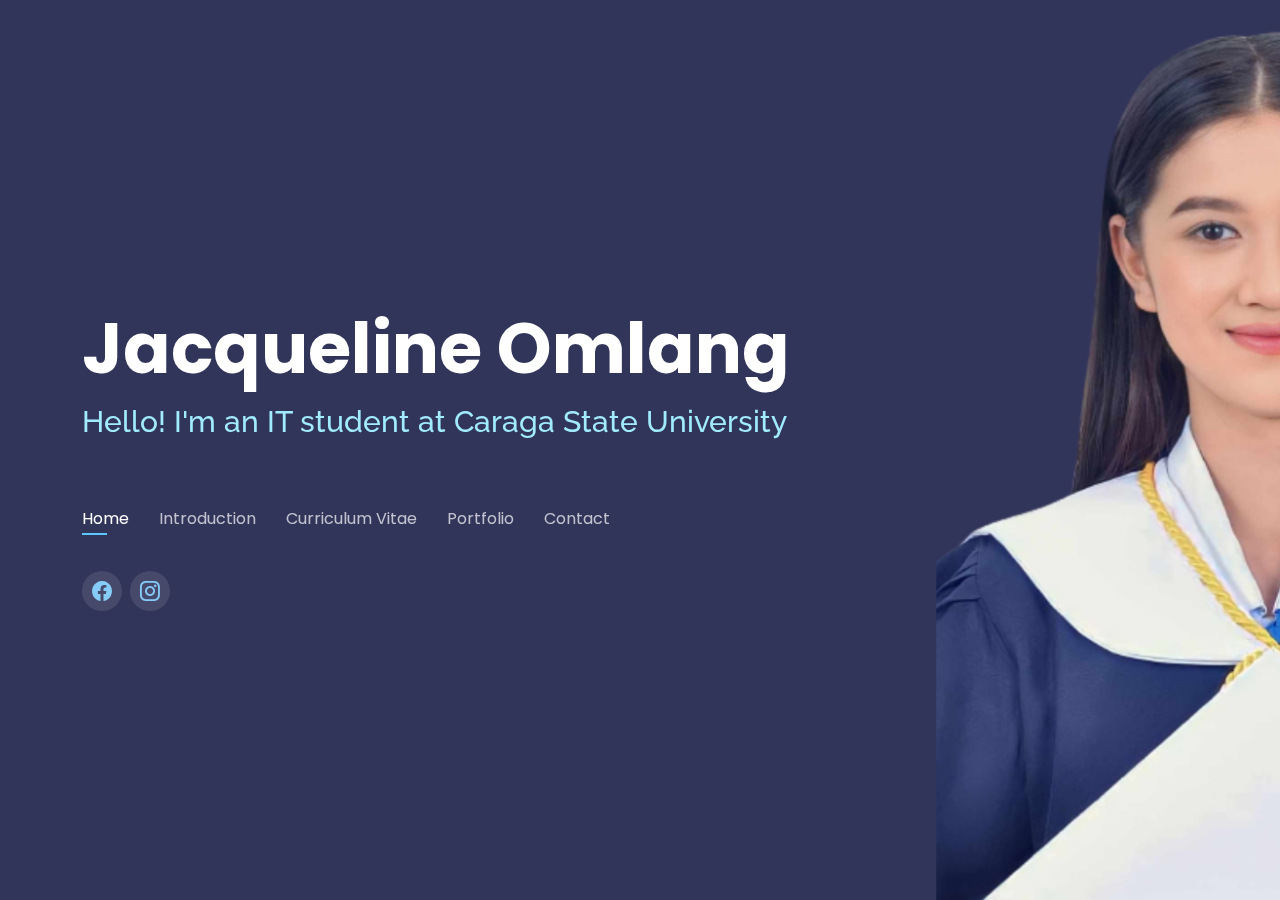
<file: index.html>
<!DOCTYPE html>
<html lang="en">

<head>
  <meta charset="utf-8">
  <meta content="width=device-width, initial-scale=1.0" name="viewport">

  <title>Personal Bootstrap Template</title>
  <meta content="" name="description">
  <meta content="" name="keywords">

  <!-- Favicons -->
  <link href="assets/img/favicon.png" rel="icon">
  <link href="assets/img/apple-touch-icon.png" rel="apple-touch-icon">

  <!-- Google Fonts -->
  <link href="https://fonts.googleapis.com/css?family=Open+Sans:300,300i,400,400i,600,600i,700,700i|Raleway:300,300i,400,400i,500,500i,600,600i,700,700i|Poppins:300,300i,400,400i,500,500i,600,600i,700,700i" rel="stylesheet">

  <!-- Vendor CSS Files -->
  <link href="assets/vendor/bootstrap/css/bootstrap.min.css" rel="stylesheet">
  <link href="assets/vendor/bootstrap-icons/bootstrap-icons.css" rel="stylesheet">
  <link href="assets/vendor/boxicons/css/boxicons.min.css" rel="stylesheet">
  <link href="assets/vendor/glightbox/css/glightbox.min.css" rel="stylesheet">
  <link href="assets/vendor/remixicon/remixicon.css" rel="stylesheet">
  <link href="assets/vendor/swiper/swiper-bundle.min.css" rel="stylesheet">

  <!-- Template Main CSS File -->
  <link href="assets/css/style.css" rel="stylesheet">

  <!-- =======================================================
  * Template Name: Personal
  * Updated: Sep 18 2023 with Bootstrap v5.3.2
  * Template URL: https://bootstrapmade.com/personal-free-resume-bootstrap-template/
  * Author: BootstrapMade.com
  * License: https://bootstrapmade.com/license/
  ======================================================== -->
</head>

<body>

  <!-- ======= Header ======= -->
  <header id="header">
    <div class="container">

      <h1><a href="index.html">Jacqueline Omlang</a></h1>
      <!-- Uncomment below if you prefer to use an image logo -->
      <!-- <a href="index.html" class="mr-auto"><img src="assets/img/logo.png" alt="" class="img-fluid"></a> -->
      <h2>Hello! I'm an IT student at Caraga State University</h2>
      <br>
      <nav id="navbar" class="navbar">
        <ul>
          <li><a class="nav-link active" href="#header">Home</a></li>
          <li><a class="nav-link" href="#about">Introduction</a></li>
          <li><a class="nav-link" href="#resume">Curriculum Vitae</a></li>
          <!-- <li><a class="nav-link" href="#services">Services</a></li> -->
          <li><a class="nav-link" href="#portfolio">Portfolio</a></li>
          <li><a class="nav-link" href="#contact">Contact</a></li>
        </ul>
        <i class="bi bi-list mobile-nav-toggle"></i>
      </nav><!-- .navbar -->

      <div class="social-links">
        <!-- <a href="#" class="twitter"><i class="bi bi-twitter"></i></a> -->
        <a href="https://www.facebook.com/jacqueline.omlang" class="facebook" target="_blank"><i class="bi bi-facebook"></i></a>
        <a href="https://www.instagram.com/_yyaangg/?fbclid=IwAR0aJs1Q5k5DwTM6-EhohHAZ52nNqkPApKqCXXHyZuUCpWhMa2tzLpBWnbk" class="instagram" target="_blank"><i class="bi bi-instagram"></i></a>
        <!-- <a href="#" class="linkedin"><i class="bi bi-linkedin"></i></a> -->
      </div>

    </div>
  </header><!-- End Header -->

  <!-- ======= About Section ======= -->
  <section id="about" class="about">

    <!-- ======= About Me ======= -->
    <div class="about-me container">

      <div class="section-title">
        <h2>Introduction</h2>
        <p>Learn more about me</p>
      </div>

      <div class="row">
        <div class="col-lg-4" data-aos="fade-right">
          <img src="assets/img/portfolio/400(1).png" class="img-fluid" alt="">
        </div>
        <div class="col-lg-8 pt-4 pt-lg-0 content" data-aos="fade-left">
          <br>
          <h2>IT STUDENT</h2>
          <br>          
          <p class="fst-italic">
            Hello! I'm a dedicated third-year IT student at CSU with a passion for technology and innovation. I am committed to expanding my knowledge and skills in the ever-evolving field of Information Technology to contribute meaningfully to the digital landscape.
          </p>
          <br>
          <div class="row">
            <div class="col-lg-6">
              <ul>
                <li><i class="bi bi-chevron-right"></i> <strong>Hometown:</strong> <span>Bislig City, Surigao Del Sur</span></li>
                <li><i class="bi bi-chevron-right"></i> <strong>Birthday:</strong> <span>October 22, 2002</span></li>
                <li><i class="bi bi-chevron-right"></i> <strong>Phone:</strong> <span>+63 910 318 8291</span></li>
                <li><i class="bi bi-chevron-right"></i> <strong>Current address:</strong> <span>Ampayon, Butuan City</span></li>
              </ul>
            </div>
            <div class="col-lg-6">
              <ul>
                <li><i class="bi bi-chevron-right"></i> <strong>Age:</strong> <span>20</span></li>
                <li><i class="bi bi-chevron-right"></i> <strong>Degree:</strong> <span>BS Information Technology</span></li>
                <li><i class="bi bi-chevron-right"></i> <strong>Email:</strong> <span>jacqueline.omlang@carsu.edu.ph</span></li>
                <li><i class="bi bi-chevron-right"></i> <strong>Repository:</strong> <span>http://github.com/yangomlang</span></li>
              </ul>
            </div>
          </div>
          <p>
            <!-- Officiis eligendi itaque labore et dolorum mollitia officiis optio vero. Quisquam sunt adipisci omnis et ut. Nulla accusantium dolor incidunt officia tempore. Et eius omnis.
            Cupiditate ut dicta maxime officiis quidem quia. Sed et consectetur qui quia repellendus itaque neque. Aliquid amet quidem ut quaerat cupiditate. Ab et eum qui repellendus omnis culpa magni laudantium dolores. -->
          </p>
        </div>
      </div>

    </div><!-- End About Me -->

    <!-- ======= Counts ======= -->
    <div class="counts container">

      <div class="row">

       <!--  <div class="col-lg-3 col-md-6">
          <div class="count-box">
            <i class="bi bi-emoji-smile"></i>
            <span data-purecounter-start="0" data-purecounter-end="232" data-purecounter-duration="1" class="purecounter"></span>
            <p>Happy Clients</p>
          </div>
        </div> -->

       <!--  <div class="col-lg-3 col-md-6 mt-5 mt-md-0">
          <div class="count-box">
            <i class="bi bi-journal-richtext"></i>
            <span data-purecounter-start="0" data-purecounter-end="521" data-purecounter-duration="1" class="purecounter"></span>
            <p>Projects</p>
          </div>
        </div> -->

      <!--   <div class="col-lg-3 col-md-6 mt-5 mt-lg-0">
          <div class="count-box">
            <i class="bi bi-headset"></i>
            <span data-purecounter-start="0" data-purecounter-end="1463" data-purecounter-duration="1" class="purecounter"></span>
            <p>Hours Of Support</p>
          </div>
        </div>
 -->
      <!--   <div class="col-lg-3 col-md-6 mt-5 mt-lg-0">
          <div class="count-box">
            <i class="bi bi-award"></i>
            <span data-purecounter-start="0" data-purecounter-end="24" data-purecounter-duration="1" class="purecounter"></span>
            <p>Awards</p>
          </div>
        </div> -->

      </div>

    </div><!-- End Counts -->

    <!-- ======= Skills  ======= -->
    <div class="skills container">

      <div class="section-title">
        <h2>Skills</h2>
      </div>

      <div class="row skills-content">

        <div class="col-lg-6">

          <div class="progress">
            <span class="skill">HTML <i class="val">95%</i></span>
            <div class="progress-bar-wrap">
              <div class="progress-bar" role="progressbar" aria-valuenow="95" aria-valuemin="0" aria-valuemax="100"></div>
            </div>
          </div>

          <div class="progress">
            <span class="skill">CSS <i class="val">90%</i></span>
            <div class="progress-bar-wrap">
              <div class="progress-bar" role="progressbar" aria-valuenow="90" aria-valuemin="0" aria-valuemax="100"></div>
            </div>
          </div>

          <div class="progress">
            <span class="skill">Java <i class="val">85%</i></span>
            <div class="progress-bar-wrap">
              <div class="progress-bar" role="progressbar" aria-valuenow="85" aria-valuemin="0" aria-valuemax="100"></div>
            </div>
          </div>

        </div>

        <div class="col-lg-6">

        <!--   <div class="progress">
            <span class="skill">PHP <i class="val">80%</i></span>
            <div class="progress-bar-wrap">
              <div class="progress-bar" role="progressbar" aria-valuenow="80" aria-valuemin="0" aria-valuemax="100"></div>
            </div>
          </div> -->

         

          <!-- <div class="progress">
            <span class="skill">Photoshop <i class="val">55%</i></span>
            <div class="progress-bar-wrap">
              <div class="progress-bar" role="progressbar" aria-valuenow="55" aria-valuemin="0" aria-valuemax="100"></div>
            </div>
          </div> -->

        </div>

      </div>

    </div><!-- End Skills -->

    <!-- ======= Interests ======= -->
    <div class="interests container">

      <div class="section-title">
        <h2>Interests</h2>
      </div>

      <div class="row">
        <div class="col-lg-3 col-md-4">
          <div class="icon-box">
            <i class="ri-html-line" style="color: #ffbb2c;"></i>
            <h3>HTML</h3>
          </div>
        </div>
        <div class="col-lg-3 col-md-4 mt-4 mt-md-0">
          <div class="icon-box">
            <i class="ri-css-line" style="color: #5578ff;"></i>
            <h3>CSS</h3>
          </div>
        </div>
        <div class="col-lg-3 col-md-4 mt-4 mt-md-0">
          <div class="icon-box">
            <i class="ri-java" style="color: #e80368;"></i>
            <h3>JAVA</h3>
          </div>
        </div>
        <div class="col-lg-3 col-md-4 mt-4 mt-lg-0">
          <div class="icon-box">
            <i class="ri-laravel-line" style="color: #e361ff;"></i>
            <h3>LARAVEL</h3>
          </div> 
        </div> 
        <div class="col-lg-3 col-md-4 mt-4">
          <div class="icon-box">
            <i class="ri-python-line" style="color: #47aeff;"></i>
            <h3>PYTHON</h3>
          </div>
        </div>
       <!--  <div class="col-lg-3 col-md-4 mt-4">
          <div class="icon-box">
            <i class="ri-gradienter-line" style="color: #ffa76e;"></i>
            <h3>Eiusmod Tempor</h3>
          </div> -->
        </div>
       <!--  <div class="col-lg-3 col-md-4 mt-4">
          <div class="icon-box">
            <i class="ri-file-list-3-line" style="color: #11dbcf;"></i>
            <h3>Midela Teren</h3>
          </div>
        </div> -->
       <!--  <div class="col-lg-3 col-md-4 mt-4">
          <div class="icon-box">
            <i class="ri-price-tag-2-line" style="color: #4233ff;"></i>
            <h3>Pira Neve</h3>
          </div>
        </div> -->
       <!--  <div class="col-lg-3 col-md-4 mt-4">
          <div class="icon-box">
            <i class="ri-anchor-line" style="color: #b2904f;"></i>
            <h3>Dirada Pack</h3>
          </div>
        </div>
        <div class="col-lg-3 col-md-4 mt-4">
          <div class="icon-box">
            <i class="ri-disc-line" style="color: #b20969;"></i>
            <h3>Moton Ideal</h3>
          </div>
        </div>
        <div class="col-lg-3 col-md-4 mt-4">
          <div class="icon-box">
            <i class="ri-base-station-line" style="color: #ff5828;"></i>
            <h3>Verdo Park</h3>
          </div>
        </div>
        <div class="col-lg-3 col-md-4 mt-4">
          <div class="icon-box">
            <i class="ri-fingerprint-line" style="color: #29cc61;"></i>
            <h3>Flavor Nivelanda</h3>
          </div> -->
        </div>
      </div>

    </div><!-- End Interests -->

    <!-- ======= Testimonials ======= -->
    <div class="testimonials container">

    <!--   <div class="section-title">
        <h2>Testimonials</h2>
      </div> -->

      <!-- <div class="testimonials-slider swiper" data-aos="fade-up" data-aos-delay="100">
        <div class="swiper-wrapper">

          <div class="swiper-slide">
            <div class="testimonial-item">
              <p>
                <i class="bx bxs-quote-alt-left quote-icon-left"></i>
                Proin iaculis purus consequat sem cure digni ssim donec porttitora entum suscipit rhoncus. Accusantium quam, ultricies eget id, aliquam eget nibh et. Maecen aliquam, risus at semper.
                <i class="bx bxs-quote-alt-right quote-icon-right"></i>
              </p>
              <img src="assets/img/testimonials/testimonials-1.jpg" class="testimonial-img" alt="">
              <h3>Saul Goodman</h3>
              <h4>Ceo &amp; Founder</h4>
            </div> -->
          </div><!-- End testimonial item -->

         <!--  <div class="swiper-slide">
            <div class="testimonial-item">
              <p>
                <i class="bx bxs-quote-alt-left quote-icon-left"></i>
                Export tempor illum tamen malis malis eram quae irure esse labore quem cillum quid cillum eram malis quorum velit fore eram velit sunt aliqua noster fugiat irure amet legam anim culpa.
                <i class="bx bxs-quote-alt-right quote-icon-right"></i>
              </p>
              <img src="assets/img/testimonials/testimonials-2.jpg" class="testimonial-img" alt="">
              <h3>Sara Wilsson</h3>
              <h4>Designer</h4>
            </div> -->
          </div><!-- End testimonial item -->

         <!--  <div class="swiper-slide">
            <div class="testimonial-item">
              <p>
                <i class="bx bxs-quote-alt-left quote-icon-left"></i>
                Enim nisi quem export duis labore cillum quae magna enim sint quorum nulla quem veniam duis minim tempor labore quem eram duis noster aute amet eram fore quis sint minim.
                <i class="bx bxs-quote-alt-right quote-icon-right"></i>
              </p>
              <img src="assets/img/testimonials/testimonials-3.jpg" class="testimonial-img" alt="">
              <h3>Jena Karlis</h3>
              <h4>Store Owner</h4>
            </div> -->
          </div><!-- End testimonial item -->

          <!-- <div class="swiper-slide">
            <div class="testimonial-item">
              <p>
                <i class="bx bxs-quote-alt-left quote-icon-left"></i>
                Fugiat enim eram quae cillum dolore dolor amet nulla culpa multos export minim fugiat minim velit minim dolor enim duis veniam ipsum anim magna sunt elit fore quem dolore labore illum veniam.
                <i class="bx bxs-quote-alt-right quote-icon-right"></i>
              </p>
              <img src="assets/img/testimonials/testimonials-4.jpg" class="testimonial-img" alt="">
              <h3>Matt Brandon</h3>
              <h4>Freelancer</h4>
            </div> -->
          </div><!-- End testimonial item -->

        <!--   <div class="swiper-slide">
            <div class="testimonial-item">
              <p>
                <i class="bx bxs-quote-alt-left quote-icon-left"></i>
                Quis quorum aliqua sint quem legam fore sunt eram irure aliqua veniam tempor noster veniam enim culpa labore duis sunt culpa nulla illum cillum fugiat legam esse veniam culpa fore nisi cillum quid.
                <i class="bx bxs-quote-alt-right quote-icon-right"></i>
              </p>
              <img src="assets/img/testimonials/testimonials-5.jpg" class="testimonial-img" alt="">
              <h3>John Larson</h3>
              <h4>Entrepreneur</h4>
            </div> -->
          </div><!-- End testimonial item -->

        </div>
        <div class="swiper-pagination"></div>
      </div>

      <div class="owl-carousel testimonials-carousel">

      </div>

    </div><!-- End Testimonials  -->

  </section><!-- End About Section -->

  <!-- ======= Resume Section ======= -->
  <section id="resume" class="resume">
    <div class="container">

      <div class="section-title">
        <h2>CV</h2>
        <p>Check My Curriculum Vitae</p>
      </div>

      <div class="row">
        <div class="col-lg-6">
          <h3 class="resume-title">SUMMARY</h3>
          <div class="resume-item pb-0">
            <h4>Jacqueline Omlang</h4>
            <p><em>As an IT student, I'm known for my innovative thinking and my unwavering dedication to meeting project deadlines. I approach challenges with a dynamic and proactive mindset, always striving to find creative solutions. I'm also passionate about staying up-to-date with the latest technological advancements in my field, constantly seeking opportunities for growth and improvement.</em></p>
            <p>
            <ul>
              <li>Caraga State University</li>
              <li>+63 910 318 8291</li>
              <li>jacqueline.omlang@carsu.edu.ph</li>
            </ul>
            </p>
          </div>
          <br>
          <h3 class="resume-title">COMPETENCY SYNOPSIS</h3>
          <div class="resume-item">
            <h4>BS INFORMATION TECHNOLOGY</h4>
            <h5>2021 - PRESENT</h5>
          <p><em>Caraga State University Main Campus</em></p>
           <!--  <p>Qui deserunt veniam. Et sed aliquam labore tempore sed quisquam iusto autem sit. Ea vero voluptatum qui ut dignissimos deleniti nerada porti sand markend</p> --> 
          </div>
         <!--  <div class="resume-item">
            <h4>Bachelor of Fine Arts &amp; Graphic Design</h4>
            <h5>2010 - 2014</h5>
            <p><em>Rochester Institute of Technology, Rochester, NY</em></p>
            <p>Quia nobis sequi est occaecati aut. Repudiandae et iusto quae reiciendis et quis Eius vel ratione eius unde vitae rerum voluptates asperiores voluptatem Earum molestiae consequatur neque etlon sader mart dila</p>
          </div> -->
          <br>
        </div>
        <div class="col-lg-6">
          <h3 class="resume-title">AFFILIATION</h3>
          <div class="resume-item">
            <h4>SOCIETY OF INFORMATION TECHNOLOGY STUDENT (MEMBER)</h4>
            <h5>2021 - PRESENT</h5>
           <!--  <p><em>Experion, New York, NY </em></p>
            <p> -->
           <!--  <ul>
              <li>Lead in the design, development, and implementation of the graphic, layout, and production communication materials</li>
              <li>Delegate tasks to the 7 members of the design team and provide counsel on all aspects of the project. </li>
              <li>Supervise the assessment of all graphic materials in order to ensure quality and accuracy of the design</li>
              <li>Oversee the efficient use of production project budgets ranging from $2,000 - $25,000</li>
            </ul> -->
            <!-- </p> -->
          </div>
          <br>
          <div class="col-lg-6">
            <h3 class="resume-title">CERTIFICATION</h3>
            <div class="resume-item">
            <!--   <h4>SOCIETY OF INFORMATION TECHNOLOGY STUDENT (MEMBER)</h4> -->
              <h5>PRESENT</h5>
              <p> 
                <ul>
                   <li>INTRODUCTION TO HTML by Sololearn</li>
                   <li>INTRODUCTION TO CSS by Sololearn </li>
                 </ul> 
                 </p> 

         <!--  <div class="resume-item">
            <h4>Graphic design specialist</h4>
            <h5>2017 - 2018</h5>
            <p><em>Stepping Stone Advertising, New York, NY</em></p>
            <p>
            <ul>
              <li>Developed numerous marketing programs (logos, brochures,infographics, presentations, and advertisements).</li>
              <li>Managed up to 5 projects or tasks at a given time while under pressure</li>
              <li>Recommended and consulted with clients on the most appropriate graphic design</li>
              <li>Created 4+ design presentations and proposals a month for clients and account managers</li>
            </ul>
            </p>
          </div> -->
        </div>
      </div>

    </div>
  </section><!-- End Resume Section -->

  <!-- ======= Services Section ======= -->
  <section id="services" class="services">
    <div class="container">

      <div class="section-title">
        <h2>Services</h2>
        <p>My Services</p>
      </div>

      <div class="row">
        <div class="col-lg-4 col-md-6 d-flex align-items-stretch">
          <div class="icon-box">
            <div class="icon"><i class="bx bxl-dribbble"></i></div>
            <h4><a href="">Lorem Ipsum</a></h4>
            <p>Voluptatum deleniti atque corrupti quos dolores et quas molestias excepturi</p>
          </div>
        </div>

        <div class="col-lg-4 col-md-6 d-flex align-items-stretch mt-4 mt-md-0">
          <div class="icon-box">
            <div class="icon"><i class="bx bx-file"></i></div>
            <h4><a href="">Sed ut perspiciatis</a></h4>
            <p>Duis aute irure dolor in reprehenderit in voluptate velit esse cillum dolore</p>
          </div>
        </div>

        <div class="col-lg-4 col-md-6 d-flex align-items-stretch mt-4 mt-lg-0">
          <div class="icon-box">
            <div class="icon"><i class="bx bx-tachometer"></i></div>
            <h4><a href="">Magni Dolores</a></h4>
            <p>Excepteur sint occaecat cupidatat non proident, sunt in culpa qui officia</p>
          </div>
        </div>

        <div class="col-lg-4 col-md-6 d-flex align-items-stretch mt-4">
          <div class="icon-box">
            <div class="icon"><i class="bx bx-world"></i></div>
            <h4><a href="">Nemo Enim</a></h4>
            <p>At vero eos et accusamus et iusto odio dignissimos ducimus qui blanditiis</p>
          </div>
        </div>

        <div class="col-lg-4 col-md-6 d-flex align-items-stretch mt-4">
          <div class="icon-box">
            <div class="icon"><i class="bx bx-slideshow"></i></div>
            <h4><a href="">Dele cardo</a></h4>
            <p>Quis consequatur saepe eligendi voluptatem consequatur dolor consequuntur</p>
          </div>
        </div>

        <div class="col-lg-4 col-md-6 d-flex align-items-stretch mt-4">
          <div class="icon-box">
            <div class="icon"><i class="bx bx-arch"></i></div>
            <h4><a href="">Divera don</a></h4>
            <p>Modi nostrum vel laborum. Porro fugit error sit minus sapiente sit aspernatur</p>
          </div>
        </div>

      </div>

    </div>
  </section><!-- End Services Section -->

  <!-- ======= Portfolio Section ======= -->
  <section id="portfolio" class="portfolio">
    <div class="container">

      <div class="section-title">
        <h2>Portfolio</h2>
        <p>My Works</p>
      </div>

      <div class="row">
        <div class="col-lg-12 d-flex justify-content-center">
          <ul id="portfolio-flters">
          <li data-filter="*" class="filter-active">All</li> 
            <!-- <li data-filter=".filter-app">App</li> -->
            <li data-filter=".filter-card">Certification</li>
            <li data-filter=".filter-web">Web</li>
          </ul>
        </div>
      </div>

      <div class="row portfolio-container">

        <!-- <div class="col-lg-4 col-md-6 portfolio-item filter-app">
          <div class="portfolio-wrap">
            <img src="assets/img/portfolio/portfolio-1.jpg" class="img-fluid" alt="">
            <div class="portfolio-info">
              <h4>App 1</h4>
              <p>App</p>
              <div class="portfolio-links">
                <a href="assets/img/portfolio/portfolio-1.jpg" data-gallery="portfolioGallery" class="portfolio-lightbox" title="App 1"><i class="bx bx-plus"></i></a>
                <a href="portfolio-details.html" data-gallery="portfolioDetailsGallery" data-glightbox="type: external" class="portfolio-details-lightbox" title="Portfolio Details"><i class="bx bx-link"></i></a>
              </div>
            </div>
          </div>
        </div> -->

        <div class="col-lg-4 col-md-6 portfolio-item filter-web">
          <div class="portfolio-wrap">
            <img src="assets/img/portfolio/cinema1.png" class="img-fluid" alt="">
            <div class="portfolio-info">
              <h4>A project in ITE-16</h4>
              <p>Web</p>
              <div class="portfolio-links">
                <a href="assets/img/portfolio/cinema1.png" data-gallery="portfolioGallery" class="portfolio-lightbox" title="Web 1"><i class="bx bx-plus"></i></a>
                <a href="portfolio-details.html" data-gallery="portfolioDetailsGallery" data-glightbox="type: external" class="portfolio-details-lightbox" title="Portfolio Details"><i class="bx bx-link"></i></a>
              </div>
            </div>
          </div>
        </div>
<!-- 
        <div class="col-lg-4 col-md-6 portfolio-item filter-app">
          <div class="portfolio-wrap">
            <img src="assets/img/portfolio/portfolio-3.jpg" class="img-fluid" alt="">
            <div class="portfolio-info">
              <h4>App 2</h4>
              <p>App</p>
              <div class="portfolio-links">
                <a href="assets/img/portfolio/portfolio-3.jpg" data-gallery="portfolioGallery" class="portfolio-lightbox" title="App 2"><i class="bx bx-plus"></i></a>
                <a href="portfolio-details.html" data-gallery="portfolioDetailsGallery" data-glightbox="type: external" class="portfolio-details-lightbox" title="Portfolio Details"><i class="bx bx-link"></i></a>
              </div>
            </div>
          </div>
        </div> -->

      <div class="col-lg-4 col-md-6 portfolio-item filter-card">
          <div class="portfolio-wrap">
            <img src="assets/img/portfolio/css.jpg" class="img-fluid" alt="">
            <div class="portfolio-info">
              <h4>Certfication 1</h4>
              <p>Certificate</p>
              <div class="portfolio-links">
                <a href="assets/img/portfolio/css.jpg" data-gallery="portfolioGallery" class="portfolio-lightbox" title="Certfication 1"><i class="bx bx-plus"></i></a>
               <!--  <a href="portfolio-details.html" data-gallery="portfolioDetailsGallery" data-glightbox="type: external" class="portfolio-details-lightbox" title="Portfolio Details"><i class="bx bx-link"></i></a> -->
              </div>
            </div>
          </div>
        </div> 

        <div class="col-lg-4 col-md-6 portfolio-item filter-card">
          <div class="portfolio-wrap">
            <img src="assets/img/portfolio/html.jpg" class="img-fluid" alt="">
            <div class="portfolio-info">
              <h4>Certification 2</h4>
              <p>Certificate</p>
              <div class="portfolio-links">
                <a href="assets/img/portfolio/html.jpg" data-gallery="portfolioGallery" class="portfolio-lightbox" title="Certfication 2"><i class="bx bx-plus"></i></a>
                <!-- <a href="portfolio-details.html" data-gallery="portfolioDetailsGallery" data-glightbox="type: external" class="portfolio-details-lightbox" title="Portfolio Details"><i class="bx bx-link"></i></a> -->
              </div>
            </div>
          </div>
        </div> 

        <!-- <div class="col-lg-4 col-md-6 portfolio-item filter-web">
          <div class="portfolio-wrap">
            <img src="assets/img/portfolio/portfolio-5.jpg" class="img-fluid" alt="">
            <div class="portfolio-info">
              <h4>Web 2</h4>
              <p>Web</p>
              <div class="portfolio-links">
                <a href="assets/img/portfolio/portfolio-5.jpg" data-gallery="portfolioGallery" class="portfolio-lightbox" title="Web 2"><i class="bx bx-plus"></i></a>
                <a href="portfolio-details.html" data-gallery="portfolioDetailsGallery" data-glightbox="type: external" class="portfolio-details-lightbox" title="Portfolio Details"><i class="bx bx-link"></i></a>
              </div>
            </div>
          </div>
        </div> -->

      <!--   <div class="col-lg-4 col-md-6 portfolio-item filter-app">
          <div class="portfolio-wrap">
            <img src="assets/img/portfolio/portfolio-6.jpg" class="img-fluid" alt="">
            <div class="portfolio-info">
              <h4>App 3</h4>
              <p>App</p>
              <div class="portfolio-links">
                <a href="assets/img/portfolio/portfolio-6.jpg" data-gallery="portfolioGallery" class="portfolio-lightbox" title="App 3"><i class="bx bx-plus"></i></a>
                <a href="portfolio-details.html" data-gallery="portfolioDetailsGallery" data-glightbox="type: external" class="portfolio-details-lightbox" title="Portfolio Details"><i class="bx bx-link"></i></a>
              </div>
            </div>
          </div>
        </div>

        <div class="col-lg-4 col-md-6 portfolio-item filter-card">
          <div class="portfolio-wrap">
            <img src="assets/img/portfolio/portfolio-7.jpg" class="img-fluid" alt="">
            <div class="portfolio-info">
              <h4>Card 1</h4>
              <p>Card</p>
              <div class="portfolio-links">
                <a href="assets/img/portfolio/portfolio-7.jpg" data-gallery="portfolioGallery" class="portfolio-lightbox" title="Card 1"><i class="bx bx-plus"></i></a>
                <a href="portfolio-details.html" data-gallery="portfolioDetailsGallery" data-glightbox="type: external" class="portfolio-details-lightbox" title="Portfolio Details"><i class="bx bx-link"></i></a>
              </div>
            </div>
          </div>
        </div>

        <div class="col-lg-4 col-md-6 portfolio-item filter-card">
          <div class="portfolio-wrap">
            <img src="assets/img/portfolio/portfolio-8.jpg" class="img-fluid" alt="">
            <div class="portfolio-info">
              <h4>Card 3</h4>
              <p>Card</p>
              <div class="portfolio-links">
                <a href="assets/img/portfolio/portfolio-8.jpg" data-gallery="portfolioGallery" class="portfolio-lightbox" title="Card 3"><i class="bx bx-plus"></i></a>
                <a href="portfolio-details.html" data-gallery="portfolioDetailsGallery" data-glightbox="type: external" class="portfolio-details-lightbox" title="Portfolio Details"><i class="bx bx-link"></i></a>
              </div>
            </div>
          </div>
        </div> -->

       <!--  <div class="col-lg-4 col-md-6 portfolio-item filter-web">
          <div class="portfolio-wrap">
            <img src="assets/img/portfolio/portfolio-9.jpg" class="img-fluid" alt="">
            <div class="portfolio-info">
              <h4>Web 3</h4>
              <p>Web</p>
              <div class="portfolio-links">
                <a href="assets/img/portfolio/portfolio-9.jpg" data-gallery="portfolioGallery" class="portfolio-lightbox" title="Web 3"><i class="bx bx-plus"></i></a>
                <a href="portfolio-details.html" data-gallery="portfolioDetailsGallery" data-glightbox="type: external" class="portfolio-details-lightbox" title="Portfolio Details"><i class="bx bx-link"></i></a>
              </div>
            </div>
          </div>
        </div> -->

      </div>

    </div>
  </section><!-- End Portfolio Section -->

  <!-- ======= Contact Section ======= -->
  <section id="contact" class="contact">
    <div class="container">

      <div class="section-title">
        <h2>Contact</h2>
        <p>Contact Me</p>
      </div>

      <div class="row mt-2">

        <div class="col-md-6 d-flex align-items-stretch">
          <div class="info-box">
            <i class="bx bx-map"></i>
            <h3>My Address</h3>
            <p>Ampayon, Butuan City</p>
          </div>
        </div>

        <div class="col-md-6 mt-4 mt-md-0 d-flex align-items-stretch">
          <div class="info-box">
            <i class="bx bx-share-alt"></i>
            <h3>Social Profiles</h3>
            <div class="social-links">
              <!-- <a href="#" class="twitter"><i class="bi bi-twitter"></i></a> -->
              <a href="https://www.facebook.com/jacqueline.omlang" class="facebook" target="_blank"><i class="bi bi-facebook"></i></a>
              <a href="https://www.instagram.com/_yyaangg/?fbclid=IwAR0aJs1Q5k5DwTM6-EhohHAZ52nNqkPApKqCXXHyZuUCpWhMa2tzLpBWnbk" class="instagram"  target="_blank"><i class="bi bi-instagram"></i></a>
            <!--   <a href="#" class="google-plus"><i class="bi bi-skype"></i></a>
              <a href="#" class="linkedin"><i class="bi bi-linkedin"></i></a> -->
            </div>
          </div>
        </div>

        <div class="col-md-6 mt-4 d-flex align-items-stretch">
          <div class="info-box">
            <i class="bx bx-envelope"></i>
            <h3>Email Me</h3>
            <p>jacqueline.omlang@carsu.edu.ph</p>
          </div>
        </div>
        <div class="col-md-6 mt-4 d-flex align-items-stretch">
          <div class="info-box">
            <i class="bx bx-phone-call"></i>
            <h3>Call Me</h3>
            <p>+63 910 318 8291</p>
          </div>
        </div>
      </div>

      <form action="forms/contact.php" method="post" role="form" class="php-email-form mt-4">
        <div class="row">
          <div class="col-md-6 form-group">
            <input type="text" name="name" class="form-control" id="name" placeholder="Your Name" required>
          </div>
          <div class="col-md-6 form-group mt-3 mt-md-0">
            <input type="email" class="form-control" name="email" id="email" placeholder="Your Email" required>
          </div>
        </div>
        <div class="form-group mt-3">
          <input type="text" class="form-control" name="subject" id="subject" placeholder="Subject" required>
        </div>
        <div class="form-group mt-3">
          <textarea class="form-control" name="message" rows="5" placeholder="Message" required></textarea>
        </div>
        <div class="my-3">
          <div class="loading">Loading</div>
          <div class="error-message"></div>
          <div class="sent-message">Your message has been sent. Thank you!</div>
        </div>
        <div class="text-center"><button type="submit">Send Message</button></div>
      </form>

    </div>
  </section><!-- End Contact Section -->

  <div class="credits">
    <!-- All the links in the footer should remain intact. -->
    <!-- You can delete the links only if you purchased the pro version. -->
    <!-- Licensing information: https://bootstrapmade.com/license/ -->
    <!-- Purchase the pro version with working PHP/AJAX contact form: https://bootstrapmade.com/personal-free-resume-bootstrap-template/ -->
   <!--  Designed by <a href="https://bootstrapmade.com/">BootstrapMade</a> -->
  </div>

  <!-- Vendor JS Files -->
  <script src="assets/vendor/purecounter/purecounter_vanilla.js"></script>
  <script src="assets/vendor/bootstrap/js/bootstrap.bundle.min.js"></script>
  <script src="assets/vendor/glightbox/js/glightbox.min.js"></script>
  <script src="assets/vendor/isotope-layout/isotope.pkgd.min.js"></script>
  <script src="assets/vendor/swiper/swiper-bundle.min.js"></script>
  <script src="assets/vendor/waypoints/noframework.waypoints.js"></script>
  <script src="assets/vendor/php-email-form/validate.js"></script>

  <!-- Template Main JS File -->
  <script src="assets/js/main.js"></script>

</body>

</html>
</file>
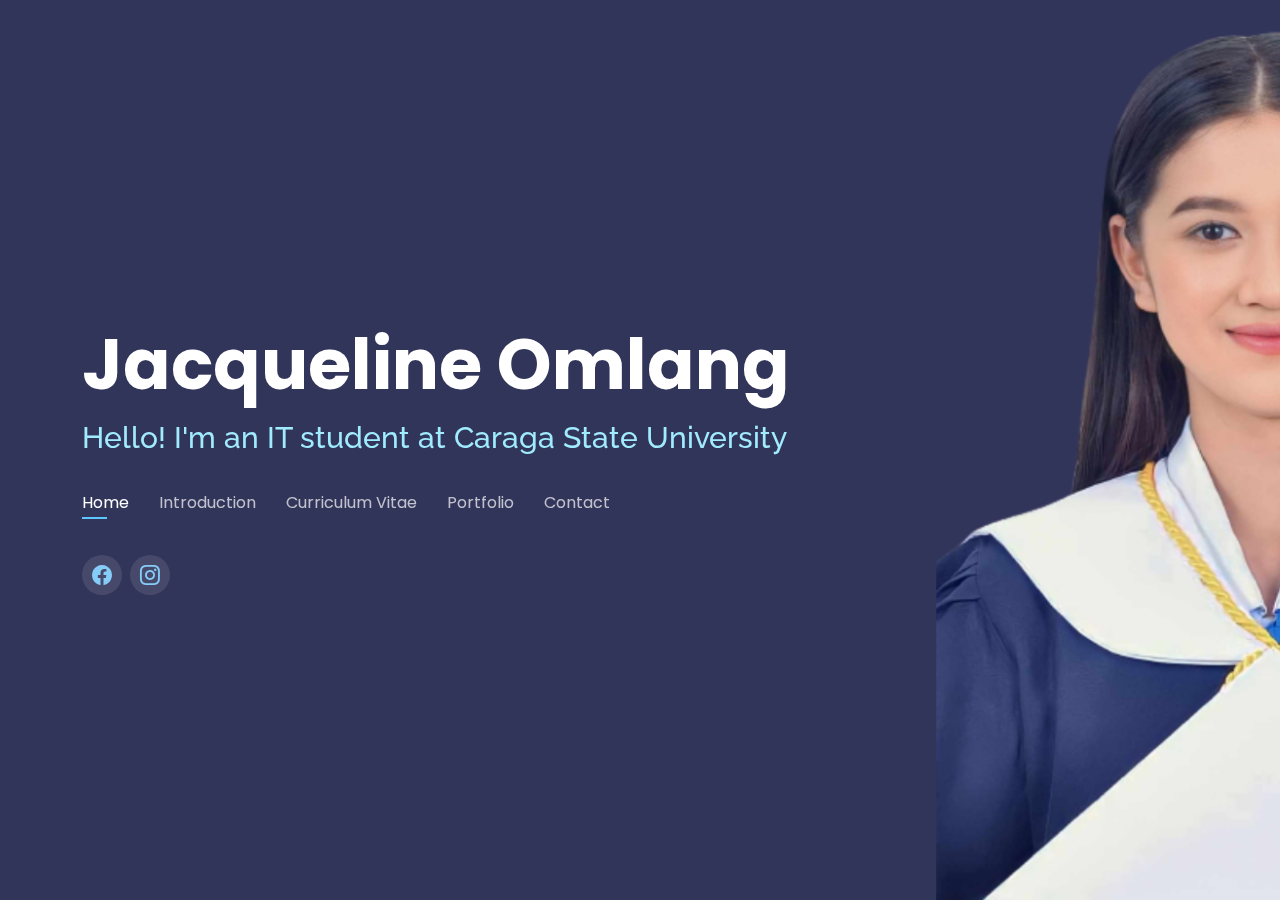
<file: index1.html>
<!DOCTYPE html>
<html lang="en">

<head>
  <meta charset="utf-8">
  <meta content="width=device-width, initial-scale=1.0" name="viewport">

  <title>Personal Bootstrap Template</title>
  <meta content="" name="description">
  <meta content="" name="keywords">

  <!-- Favicons -->
  <link href="assets/img/favicon.png" rel="icon">
  <link href="assets/img/apple-touch-icon.png" rel="apple-touch-icon">

  <!-- Google Fonts -->
  <link href="https://fonts.googleapis.com/css?family=Open+Sans:300,300i,400,400i,600,600i,700,700i|Raleway:300,300i,400,400i,500,500i,600,600i,700,700i|Poppins:300,300i,400,400i,500,500i,600,600i,700,700i" rel="stylesheet">

  <!-- Vendor CSS Files -->
  <link href="assets/vendor/bootstrap/css/bootstrap.min.css" rel="stylesheet">
  <link href="assets/vendor/bootstrap-icons/bootstrap-icons.css" rel="stylesheet">
  <link href="assets/vendor/boxicons/css/boxicons.min.css" rel="stylesheet">
  <link href="assets/vendor/glightbox/css/glightbox.min.css" rel="stylesheet">
  <link href="assets/vendor/remixicon/remixicon.css" rel="stylesheet">
  <link href="assets/vendor/swiper/swiper-bundle.min.css" rel="stylesheet">

  <!-- Template Main CSS File -->
  <link href="assets/css/style.css" rel="stylesheet">

  <!-- =======================================================
  * Template Name: Personal
  * Updated: Sep 18 2023 with Bootstrap v5.3.2
  * Template URL: https://bootstrapmade.com/personal-free-resume-bootstrap-template/
  * Author: BootstrapMade.com
  * License: https://bootstrapmade.com/license/
  ======================================================== -->
</head>

<body>

  <!-- ======= Header ======= -->
  <header id="header">
    <div class="container">

      <h1><a href="index.html">Jacqueline Omlang</a></h1>
      <!-- Uncomment below if you prefer to use an image logo -->
      <!-- <a href="index.html" class="mr-auto"><img src="assets/img/logo.png" alt="" class="img-fluid"></a> -->
      <h2>Hello! I'm an IT student at Caraga State University</h2>

      <nav id="navbar" class="navbar">
        <ul>
          <li><a class="nav-link active" href="#header">Home</a></li>
          <li><a class="nav-link" href="#about">Introduction</a></li>
          <li><a class="nav-link" href="#resume">Curriculum Vitae</a></li>
          <!-- <li><a class="nav-link" href="#services">Services</a></li> -->
          <li><a class="nav-link" href="#portfolio">Portfolio</a></li>
          <li><a class="nav-link" href="#contact">Contact</a></li>
        </ul>
        <i class="bi bi-list mobile-nav-toggle"></i>
      </nav><!-- .navbar -->

      <div class="social-links">
        <!-- <a href="#" class="twitter"><i class="bi bi-twitter"></i></a> -->
        <a href="https://www.facebook.com/jacqueline.omlang" class="facebook"><i class="bi bi-facebook"></i></a>
        <a href="https://www.instagram.com/_yyaangg/?fbclid=IwAR0aJs1Q5k5DwTM6-EhohHAZ52nNqkPApKqCXXHyZuUCpWhMa2tzLpBWnbk" class="instagram"><i class="bi bi-instagram"></i></a>
        <!-- <a href="#" class="linkedin"><i class="bi bi-linkedin"></i></a> -->
      </div>

    </div>
  </header><!-- End Header -->

  <!-- ======= About Section ======= -->
  <section id="about" class="about">

    <!-- ======= About Me ======= -->
    <div class="about-me container">

      <div class="section-title">
        <h2>Introduction</h2>
        <p>Learn more about me</p>
      </div>

      <div class="row">
        <div class="col-lg-4" data-aos="fade-right">
          <img src="assets/img/2.png" class="img-fluid" alt="">
        </div>
        <div class="col-lg-8 pt-4 pt-lg-0 content" data-aos="fade-left">
          <br>
          <h3>IT student</h3>
          <p class="fst-italic">
            a dedicated third-year IT student at CSU with a passion for technology and innovation. I am committed to expanding my knowledge and skills in the ever-evolving field of Information Technology to contribute meaningfully to the digital landscape.
          </p>
          <div class="row">
            <div class="col-lg-6">
              <ul>
                <li><i class="bi bi-chevron-right"></i> <strong>Hometown:</strong> <span>Bislig City, Surigao Del Sur</span></li>
                <li><i class="bi bi-chevron-right"></i> <strong>Birthday:</strong> <span>October 22, 2002</span></li>
                <li><i class="bi bi-chevron-right"></i> <strong>Phone:</strong> <span>+63 910 318 8291</span></li>
                <li><i class="bi bi-chevron-right"></i> <strong>Current address:</strong> <span>Ampayon, Butuan City</span></li>
              </ul>
            </div>
            <div class="col-lg-6">
              <ul>
                <li><i class="bi bi-chevron-right"></i> <strong>Age:</strong> <span>20</span></li>
                <li><i class="bi bi-chevron-right"></i> <strong>Degree:</strong> <span>BS Information Technology</span></li>
                <li><i class="bi bi-chevron-right"></i> <strong>Email:</strong> <span>jacqueline.omlang@carsu.edu.ph</span></li>
                <li><i class="bi bi-chevron-right"></i> <strong>Repository:</strong> <span>http://github.com/yangomlang</span></li>
              </ul>
            </div>
          </div>
          <p>
            <!-- Officiis eligendi itaque labore et dolorum mollitia officiis optio vero. Quisquam sunt adipisci omnis et ut. Nulla accusantium dolor incidunt officia tempore. Et eius omnis.
            Cupiditate ut dicta maxime officiis quidem quia. Sed et consectetur qui quia repellendus itaque neque. Aliquid amet quidem ut quaerat cupiditate. Ab et eum qui repellendus omnis culpa magni laudantium dolores. -->
          </p>
        </div>
      </div>

    </div><!-- End About Me -->

    <!-- ======= Counts ======= -->
    <div class="counts container">

      <div class="row">

       <!--  <div class="col-lg-3 col-md-6">
          <div class="count-box">
            <i class="bi bi-emoji-smile"></i>
            <span data-purecounter-start="0" data-purecounter-end="232" data-purecounter-duration="1" class="purecounter"></span>
            <p>Happy Clients</p>
          </div>
        </div> -->

       <!--  <div class="col-lg-3 col-md-6 mt-5 mt-md-0">
          <div class="count-box">
            <i class="bi bi-journal-richtext"></i>
            <span data-purecounter-start="0" data-purecounter-end="521" data-purecounter-duration="1" class="purecounter"></span>
            <p>Projects</p>
          </div>
        </div> -->

      <!--   <div class="col-lg-3 col-md-6 mt-5 mt-lg-0">
          <div class="count-box">
            <i class="bi bi-headset"></i>
            <span data-purecounter-start="0" data-purecounter-end="1463" data-purecounter-duration="1" class="purecounter"></span>
            <p>Hours Of Support</p>
          </div>
        </div>
 -->
      <!--   <div class="col-lg-3 col-md-6 mt-5 mt-lg-0">
          <div class="count-box">
            <i class="bi bi-award"></i>
            <span data-purecounter-start="0" data-purecounter-end="24" data-purecounter-duration="1" class="purecounter"></span>
            <p>Awards</p>
          </div>
        </div> -->

      </div>

    </div><!-- End Counts -->

    <!-- ======= Skills  ======= -->
    <div class="skills container">

      <div class="section-title">
        <h2>Skills</h2>
      </div>

      <div class="row skills-content">

        <div class="col-lg-6">

          <div class="progress">
            <span class="skill">HTML <i class="val">95%</i></span>
            <div class="progress-bar-wrap">
              <div class="progress-bar" role="progressbar" aria-valuenow="95" aria-valuemin="0" aria-valuemax="100"></div>
            </div>
          </div>

          <div class="progress">
            <span class="skill">CSS <i class="val">90%</i></span>
            <div class="progress-bar-wrap">
              <div class="progress-bar" role="progressbar" aria-valuenow="90" aria-valuemin="0" aria-valuemax="100"></div>
            </div>
          </div>

          <div class="progress">
            <span class="skill">Java <i class="val">85%</i></span>
            <div class="progress-bar-wrap">
              <div class="progress-bar" role="progressbar" aria-valuenow="85" aria-valuemin="0" aria-valuemax="100"></div>
            </div>
          </div>

        </div>

        <div class="col-lg-6">

        <!--   <div class="progress">
            <span class="skill">PHP <i class="val">80%</i></span>
            <div class="progress-bar-wrap">
              <div class="progress-bar" role="progressbar" aria-valuenow="80" aria-valuemin="0" aria-valuemax="100"></div>
            </div>
          </div> -->

         

          <!-- <div class="progress">
            <span class="skill">Photoshop <i class="val">55%</i></span>
            <div class="progress-bar-wrap">
              <div class="progress-bar" role="progressbar" aria-valuenow="55" aria-valuemin="0" aria-valuemax="100"></div>
            </div>
          </div> -->

        </div>

      </div>

    </div><!-- End Skills -->

    <!-- ======= Interests ======= -->
    <div class="interests container">

      <div class="section-title">
        <h2>Interests</h2>
      </div>

      <div class="row">
        <div class="col-lg-3 col-md-4">
          <div class="icon-box">
            <i class="ri-html-line" style="color: #ffbb2c;"></i>
            <h3>HTML</h3>
          </div>
        </div>
        <div class="col-lg-3 col-md-4 mt-4 mt-md-0">
          <div class="icon-box">
            <i class="ri-css-line" style="color: #5578ff;"></i>
            <h3>CSS</h3>
          </div>
        </div>
        <div class="col-lg-3 col-md-4 mt-4 mt-md-0">
          <div class="icon-box">
            <i class="ri-java" style="color: #e80368;"></i>
            <h3>JAVA</h3>
          </div>
        </div>
        <div class="col-lg-3 col-md-4 mt-4 mt-lg-0">
          <div class="icon-box">
            <i class="ri-laravel-line" style="color: #e361ff;"></i>
            <h3>LARAVEL</h3>
          </div>
        </div>
        <div class="col-lg-3 col-md-4 mt-4">
          <div class="icon-box">
            <i class="ri-python-line" style="color: #47aeff;"></i>
            <h3>PYTHON</h3>
          </div>
        </div>
       <!--  <div class="col-lg-3 col-md-4 mt-4">
          <div class="icon-box">
            <i class="ri-gradienter-line" style="color: #ffa76e;"></i>
            <h3>Eiusmod Tempor</h3>
          </div> -->
        </div>
       <!--  <div class="col-lg-3 col-md-4 mt-4">
          <div class="icon-box">
            <i class="ri-file-list-3-line" style="color: #11dbcf;"></i>
            <h3>Midela Teren</h3>
          </div>
        </div> -->
       <!--  <div class="col-lg-3 col-md-4 mt-4">
          <div class="icon-box">
            <i class="ri-price-tag-2-line" style="color: #4233ff;"></i>
            <h3>Pira Neve</h3>
          </div>
        </div> -->
       <!--  <div class="col-lg-3 col-md-4 mt-4">
          <div class="icon-box">
            <i class="ri-anchor-line" style="color: #b2904f;"></i>
            <h3>Dirada Pack</h3>
          </div>
        </div>
        <div class="col-lg-3 col-md-4 mt-4">
          <div class="icon-box">
            <i class="ri-disc-line" style="color: #b20969;"></i>
            <h3>Moton Ideal</h3>
          </div>
        </div>
        <div class="col-lg-3 col-md-4 mt-4">
          <div class="icon-box">
            <i class="ri-base-station-line" style="color: #ff5828;"></i>
            <h3>Verdo Park</h3>
          </div>
        </div>
        <div class="col-lg-3 col-md-4 mt-4">
          <div class="icon-box">
            <i class="ri-fingerprint-line" style="color: #29cc61;"></i>
            <h3>Flavor Nivelanda</h3>
          </div> -->
        </div>
      </div>

    </div><!-- End Interests -->

    <!-- ======= Testimonials ======= -->
    <div class="testimonials container">

    <!--   <div class="section-title">
        <h2>Testimonials</h2>
      </div> -->

      <!-- <div class="testimonials-slider swiper" data-aos="fade-up" data-aos-delay="100">
        <div class="swiper-wrapper">

          <div class="swiper-slide">
            <div class="testimonial-item">
              <p>
                <i class="bx bxs-quote-alt-left quote-icon-left"></i>
                Proin iaculis purus consequat sem cure digni ssim donec porttitora entum suscipit rhoncus. Accusantium quam, ultricies eget id, aliquam eget nibh et. Maecen aliquam, risus at semper.
                <i class="bx bxs-quote-alt-right quote-icon-right"></i>
              </p>
              <img src="assets/img/testimonials/testimonials-1.jpg" class="testimonial-img" alt="">
              <h3>Saul Goodman</h3>
              <h4>Ceo &amp; Founder</h4>
            </div> -->
          </div><!-- End testimonial item -->

         <!--  <div class="swiper-slide">
            <div class="testimonial-item">
              <p>
                <i class="bx bxs-quote-alt-left quote-icon-left"></i>
                Export tempor illum tamen malis malis eram quae irure esse labore quem cillum quid cillum eram malis quorum velit fore eram velit sunt aliqua noster fugiat irure amet legam anim culpa.
                <i class="bx bxs-quote-alt-right quote-icon-right"></i>
              </p>
              <img src="assets/img/testimonials/testimonials-2.jpg" class="testimonial-img" alt="">
              <h3>Sara Wilsson</h3>
              <h4>Designer</h4>
            </div> -->
          </div><!-- End testimonial item -->

         <!--  <div class="swiper-slide">
            <div class="testimonial-item">
              <p>
                <i class="bx bxs-quote-alt-left quote-icon-left"></i>
                Enim nisi quem export duis labore cillum quae magna enim sint quorum nulla quem veniam duis minim tempor labore quem eram duis noster aute amet eram fore quis sint minim.
                <i class="bx bxs-quote-alt-right quote-icon-right"></i>
              </p>
              <img src="assets/img/testimonials/testimonials-3.jpg" class="testimonial-img" alt="">
              <h3>Jena Karlis</h3>
              <h4>Store Owner</h4>
            </div> -->
          </div><!-- End testimonial item -->

          <!-- <div class="swiper-slide">
            <div class="testimonial-item">
              <p>
                <i class="bx bxs-quote-alt-left quote-icon-left"></i>
                Fugiat enim eram quae cillum dolore dolor amet nulla culpa multos export minim fugiat minim velit minim dolor enim duis veniam ipsum anim magna sunt elit fore quem dolore labore illum veniam.
                <i class="bx bxs-quote-alt-right quote-icon-right"></i>
              </p>
              <img src="assets/img/testimonials/testimonials-4.jpg" class="testimonial-img" alt="">
              <h3>Matt Brandon</h3>
              <h4>Freelancer</h4>
            </div> -->
          </div><!-- End testimonial item -->

        <!--   <div class="swiper-slide">
            <div class="testimonial-item">
              <p>
                <i class="bx bxs-quote-alt-left quote-icon-left"></i>
                Quis quorum aliqua sint quem legam fore sunt eram irure aliqua veniam tempor noster veniam enim culpa labore duis sunt culpa nulla illum cillum fugiat legam esse veniam culpa fore nisi cillum quid.
                <i class="bx bxs-quote-alt-right quote-icon-right"></i>
              </p>
              <img src="assets/img/testimonials/testimonials-5.jpg" class="testimonial-img" alt="">
              <h3>John Larson</h3>
              <h4>Entrepreneur</h4>
            </div> -->
          </div><!-- End testimonial item -->

        </div>
        <div class="swiper-pagination"></div>
      </div>

      <div class="owl-carousel testimonials-carousel">

      </div>

    </div><!-- End Testimonials  -->

  </section><!-- End About Section -->

  <!-- ======= Resume Section ======= -->
  <section id="resume" class="resume">
    <div class="container">

      <div class="section-title">
        <h2>CV</h2>
        <p>Check My Curriculum Vitae</p>
      </div>

      <div class="row">
        <div class="col-lg-6">
          <h3 class="resume-title">SUMMARY</h3>
          <div class="resume-item pb-0">
            <h4>Jacqueline Omlang</h4>
            <p><em>As an IT student, I'm known for my innovative thinking and my unwavering dedication to meeting project deadlines. I approach challenges with a dynamic and proactive mindset, always striving to find creative solutions. I'm also passionate about staying up-to-date with the latest technological advancements in my field, constantly seeking opportunities for growth and improvement.</em></p>
            <p>
            <ul>
              <li>Caraga State University</li>
              <li>+63 910 318 8291</li>
              <li>jacqueline.omlang@carsu.edu.ph</li>
            </ul>
            </p>
          </div>

          <h3 class="resume-title">COMPETENCY SYNOPSIS</h3>
          <div class="resume-item">
            <h4>BS INFORAMATION TECHNOLOGY</h4>
            <h5>2021 - PRESENT</h5>
          <p><em>Caraga State University Main Campus</em></p>
           <!--  <p>Qui deserunt veniam. Et sed aliquam labore tempore sed quisquam iusto autem sit. Ea vero voluptatum qui ut dignissimos deleniti nerada porti sand markend</p> --> 
          </div>
         <!--  <div class="resume-item">
            <h4>Bachelor of Fine Arts &amp; Graphic Design</h4>
            <h5>2010 - 2014</h5>
            <p><em>Rochester Institute of Technology, Rochester, NY</em></p>
            <p>Quia nobis sequi est occaecati aut. Repudiandae et iusto quae reiciendis et quis Eius vel ratione eius unde vitae rerum voluptates asperiores voluptatem Earum molestiae consequatur neque etlon sader mart dila</p>
          </div> -->
        </div>
        <div class="col-lg-6">
          <h3 class="resume-title">AFFILIATION</h3>
          <div class="resume-item">
            <h4>SOCIETY OF INFORMATION TECHNOLOGY STUDENT (MEMBER)</h4>
            <h5>2021 - PRESENT</h5>
           <!--  <p><em>Experion, New York, NY </em></p>
            <p> -->
           <!--  <ul>
              <li>Lead in the design, development, and implementation of the graphic, layout, and production communication materials</li>
              <li>Delegate tasks to the 7 members of the design team and provide counsel on all aspects of the project. </li>
              <li>Supervise the assessment of all graphic materials in order to ensure quality and accuracy of the design</li>
              <li>Oversee the efficient use of production project budgets ranging from $2,000 - $25,000</li>
            </ul> -->
            <!-- </p> -->
          </div>

          <div class="col-lg-6">
            <h3 class="resume-title">CERTIFICATION</h3>
            <div class="resume-item">
            <!--   <h4>SOCIETY OF INFORMATION TECHNOLOGY STUDENT (MEMBER)</h4> -->
              <h5>PRESENT</h5>
              <p> 
                <ul>
                   <li>INTRODUCTION TO HTML by Sololearn</li>
                   <li>INTRODUCTION TO CSS by Sololearn </li>
                 </ul> 
                 </p> 

         <!--  <div class="resume-item">
            <h4>Graphic design specialist</h4>
            <h5>2017 - 2018</h5>
            <p><em>Stepping Stone Advertising, New York, NY</em></p>
            <p>
            <ul>
              <li>Developed numerous marketing programs (logos, brochures,infographics, presentations, and advertisements).</li>
              <li>Managed up to 5 projects or tasks at a given time while under pressure</li>
              <li>Recommended and consulted with clients on the most appropriate graphic design</li>
              <li>Created 4+ design presentations and proposals a month for clients and account managers</li>
            </ul>
            </p>
          </div> -->
        </div>
      </div>

    </div>
  </section><!-- End Resume Section -->

  <!-- ======= Services Section ======= -->
  <section id="services" class="services">
    <div class="container">

      <div class="section-title">
        <h2>Services</h2>
        <p>My Services</p>
      </div>

      <div class="row">
        <div class="col-lg-4 col-md-6 d-flex align-items-stretch">
          <div class="icon-box">
            <div class="icon"><i class="bx bxl-dribbble"></i></div>
            <h4><a href="">Lorem Ipsum</a></h4>
            <p>Voluptatum deleniti atque corrupti quos dolores et quas molestias excepturi</p>
          </div>
        </div>

        <div class="col-lg-4 col-md-6 d-flex align-items-stretch mt-4 mt-md-0">
          <div class="icon-box">
            <div class="icon"><i class="bx bx-file"></i></div>
            <h4><a href="">Sed ut perspiciatis</a></h4>
            <p>Duis aute irure dolor in reprehenderit in voluptate velit esse cillum dolore</p>
          </div>
        </div>

        <div class="col-lg-4 col-md-6 d-flex align-items-stretch mt-4 mt-lg-0">
          <div class="icon-box">
            <div class="icon"><i class="bx bx-tachometer"></i></div>
            <h4><a href="">Magni Dolores</a></h4>
            <p>Excepteur sint occaecat cupidatat non proident, sunt in culpa qui officia</p>
          </div>
        </div>

        <div class="col-lg-4 col-md-6 d-flex align-items-stretch mt-4">
          <div class="icon-box">
            <div class="icon"><i class="bx bx-world"></i></div>
            <h4><a href="">Nemo Enim</a></h4>
            <p>At vero eos et accusamus et iusto odio dignissimos ducimus qui blanditiis</p>
          </div>
        </div>

        <div class="col-lg-4 col-md-6 d-flex align-items-stretch mt-4">
          <div class="icon-box">
            <div class="icon"><i class="bx bx-slideshow"></i></div>
            <h4><a href="">Dele cardo</a></h4>
            <p>Quis consequatur saepe eligendi voluptatem consequatur dolor consequuntur</p>
          </div>
        </div>

        <div class="col-lg-4 col-md-6 d-flex align-items-stretch mt-4">
          <div class="icon-box">
            <div class="icon"><i class="bx bx-arch"></i></div>
            <h4><a href="">Divera don</a></h4>
            <p>Modi nostrum vel laborum. Porro fugit error sit minus sapiente sit aspernatur</p>
          </div>
        </div>

      </div>

    </div>
  </section><!-- End Services Section -->

  <!-- ======= Portfolio Section ======= -->
  <section id="portfolio" class="portfolio">
    <div class="container">

      <div class="section-title">
        <h2>Portfolio</h2>
        <p>My Works</p>
      </div>

      <div class="row">
        <div class="col-lg-12 d-flex justify-content-center">
          <ul id="portfolio-flters">
            <!-- <li data-filter="*" class="filter-active">All</li> -->
           <!--  <li data-filter=".filter-app">App</li>
            <li data-filter=".filter-card">Card</li> -->
            <li data-filter=".filter-web">Web</li>
          </ul>
        </div>
      </div>

      <div class="row portfolio-container">

        <!-- <div class="col-lg-4 col-md-6 portfolio-item filter-app">
          <div class="portfolio-wrap">
            <img src="assets/img/portfolio/portfolio-1.jpg" class="img-fluid" alt="">
            <div class="portfolio-info">
              <h4>App 1</h4>
              <p>App</p>
              <div class="portfolio-links">
                <a href="assets/img/portfolio/portfolio-1.jpg" data-gallery="portfolioGallery" class="portfolio-lightbox" title="App 1"><i class="bx bx-plus"></i></a>
                <a href="portfolio-details.html" data-gallery="portfolioDetailsGallery" data-glightbox="type: external" class="portfolio-details-lightbox" title="Portfolio Details"><i class="bx bx-link"></i></a>
              </div>
            </div>
          </div>
        </div> -->

        <div class="col-lg-4 col-md-6 portfolio-item filter-web">
          <div class="portfolio-wrap">
            <img src="assets/img/portfolio/cinema1.png" class="img-fluid" alt="">
            <div class="portfolio-info">
              <h4>Web 1</h4>
              <p>Web</p>
              <div class="portfolio-links">
                <a href="assets/img/portfolio/cinema1.png" data-gallery="portfolioGallery" class="portfolio-lightbox" title="Web 1"><i class="bx bx-plus"></i></a>
                <a href="portfolio-details.html" data-gallery="portfolioDetailsGallery" data-glightbox="type: external" class="portfolio-details-lightbox" title="Portfolio Details"><i class="bx bx-link"></i></a>
              </div>
            </div>
          </div>
        </div>
<!-- 
        <div class="col-lg-4 col-md-6 portfolio-item filter-app">
          <div class="portfolio-wrap">
            <img src="assets/img/portfolio/portfolio-3.jpg" class="img-fluid" alt="">
            <div class="portfolio-info">
              <h4>App 2</h4>
              <p>App</p>
              <div class="portfolio-links">
                <a href="assets/img/portfolio/portfolio-3.jpg" data-gallery="portfolioGallery" class="portfolio-lightbox" title="App 2"><i class="bx bx-plus"></i></a>
                <a href="portfolio-details.html" data-gallery="portfolioDetailsGallery" data-glightbox="type: external" class="portfolio-details-lightbox" title="Portfolio Details"><i class="bx bx-link"></i></a>
              </div>
            </div>
          </div>
        </div> -->

       <!--  <div class="col-lg-4 col-md-6 portfolio-item filter-card">
          <div class="portfolio-wrap">
            <img src="assets/img/portfolio/portfolio-4.jpg" class="img-fluid" alt="">
            <div class="portfolio-info">
              <h4>Card 2</h4>
              <p>Card</p>
              <div class="portfolio-links">
                <a href="assets/img/portfolio/portfolio-4.jpg" data-gallery="portfolioGallery" class="portfolio-lightbox" title="Card 2"><i class="bx bx-plus"></i></a>
                <a href="portfolio-details.html" data-gallery="portfolioDetailsGallery" data-glightbox="type: external" class="portfolio-details-lightbox" title="Portfolio Details"><i class="bx bx-link"></i></a>
              </div>
            </div>
          </div>
        </div> -->

        <!-- <div class="col-lg-4 col-md-6 portfolio-item filter-web">
          <div class="portfolio-wrap">
            <img src="assets/img/portfolio/portfolio-5.jpg" class="img-fluid" alt="">
            <div class="portfolio-info">
              <h4>Web 2</h4>
              <p>Web</p>
              <div class="portfolio-links">
                <a href="assets/img/portfolio/portfolio-5.jpg" data-gallery="portfolioGallery" class="portfolio-lightbox" title="Web 2"><i class="bx bx-plus"></i></a>
                <a href="portfolio-details.html" data-gallery="portfolioDetailsGallery" data-glightbox="type: external" class="portfolio-details-lightbox" title="Portfolio Details"><i class="bx bx-link"></i></a>
              </div>
            </div>
          </div>
        </div> -->

      <!--   <div class="col-lg-4 col-md-6 portfolio-item filter-app">
          <div class="portfolio-wrap">
            <img src="assets/img/portfolio/portfolio-6.jpg" class="img-fluid" alt="">
            <div class="portfolio-info">
              <h4>App 3</h4>
              <p>App</p>
              <div class="portfolio-links">
                <a href="assets/img/portfolio/portfolio-6.jpg" data-gallery="portfolioGallery" class="portfolio-lightbox" title="App 3"><i class="bx bx-plus"></i></a>
                <a href="portfolio-details.html" data-gallery="portfolioDetailsGallery" data-glightbox="type: external" class="portfolio-details-lightbox" title="Portfolio Details"><i class="bx bx-link"></i></a>
              </div>
            </div>
          </div>
        </div>

        <div class="col-lg-4 col-md-6 portfolio-item filter-card">
          <div class="portfolio-wrap">
            <img src="assets/img/portfolio/portfolio-7.jpg" class="img-fluid" alt="">
            <div class="portfolio-info">
              <h4>Card 1</h4>
              <p>Card</p>
              <div class="portfolio-links">
                <a href="assets/img/portfolio/portfolio-7.jpg" data-gallery="portfolioGallery" class="portfolio-lightbox" title="Card 1"><i class="bx bx-plus"></i></a>
                <a href="portfolio-details.html" data-gallery="portfolioDetailsGallery" data-glightbox="type: external" class="portfolio-details-lightbox" title="Portfolio Details"><i class="bx bx-link"></i></a>
              </div>
            </div>
          </div>
        </div>

        <div class="col-lg-4 col-md-6 portfolio-item filter-card">
          <div class="portfolio-wrap">
            <img src="assets/img/portfolio/portfolio-8.jpg" class="img-fluid" alt="">
            <div class="portfolio-info">
              <h4>Card 3</h4>
              <p>Card</p>
              <div class="portfolio-links">
                <a href="assets/img/portfolio/portfolio-8.jpg" data-gallery="portfolioGallery" class="portfolio-lightbox" title="Card 3"><i class="bx bx-plus"></i></a>
                <a href="portfolio-details.html" data-gallery="portfolioDetailsGallery" data-glightbox="type: external" class="portfolio-details-lightbox" title="Portfolio Details"><i class="bx bx-link"></i></a>
              </div>
            </div>
          </div>
        </div> -->

       <!--  <div class="col-lg-4 col-md-6 portfolio-item filter-web">
          <div class="portfolio-wrap">
            <img src="assets/img/portfolio/portfolio-9.jpg" class="img-fluid" alt="">
            <div class="portfolio-info">
              <h4>Web 3</h4>
              <p>Web</p>
              <div class="portfolio-links">
                <a href="assets/img/portfolio/portfolio-9.jpg" data-gallery="portfolioGallery" class="portfolio-lightbox" title="Web 3"><i class="bx bx-plus"></i></a>
                <a href="portfolio-details.html" data-gallery="portfolioDetailsGallery" data-glightbox="type: external" class="portfolio-details-lightbox" title="Portfolio Details"><i class="bx bx-link"></i></a>
              </div>
            </div>
          </div>
        </div> -->

      </div>

    </div>
  </section><!-- End Portfolio Section -->

  <!-- ======= Contact Section ======= -->
  <section id="contact" class="contact">
    <div class="container">

      <div class="section-title">
        <h2>Contact</h2>
        <p>Contact Me</p>
      </div>

      <div class="row mt-2">

        <div class="col-md-6 d-flex align-items-stretch">
          <div class="info-box">
            <i class="bx bx-map"></i>
            <h3>My Address</h3>
            <p>Ampayon, Butuan City</p>
          </div>
        </div>

        <div class="col-md-6 mt-4 mt-md-0 d-flex align-items-stretch">
          <div class="info-box">
            <i class="bx bx-share-alt"></i>
            <h3>Social Profiles</h3>
            <div class="social-links">
              <!-- <a href="#" class="twitter"><i class="bi bi-twitter"></i></a> -->
              <a href="https://www.facebook.com/jacqueline.omlang" class="facebook"><i class="bi bi-facebook"></i></a>
              <a href="https://www.instagram.com/_yyaangg/?fbclid=IwAR0aJs1Q5k5DwTM6-EhohHAZ52nNqkPApKqCXXHyZuUCpWhMa2tzLpBWnbk" class="instagram"><i class="bi bi-instagram"></i></a>
            <!--   <a href="#" class="google-plus"><i class="bi bi-skype"></i></a>
              <a href="#" class="linkedin"><i class="bi bi-linkedin"></i></a> -->
            </div>
          </div>
        </div>

        <div class="col-md-6 mt-4 d-flex align-items-stretch">
          <div class="info-box">
            <i class="bx bx-envelope"></i>
            <h3>Email Me</h3>
            <p>jacqueline.omlang@carsu.edu.ph</p>
          </div>
        </div>
        <div class="col-md-6 mt-4 d-flex align-items-stretch">
          <div class="info-box">
            <i class="bx bx-phone-call"></i>
            <h3>Call Me</h3>
            <p>+63 910 318 8291</p>
          </div>
        </div>
      </div>

      <form action="forms/contact.php" method="post" role="form" class="php-email-form mt-4">
        <div class="row">
          <div class="col-md-6 form-group">
            <input type="text" name="name" class="form-control" id="name" placeholder="Your Name" required>
          </div>
          <div class="col-md-6 form-group mt-3 mt-md-0">
            <input type="email" class="form-control" name="email" id="email" placeholder="Your Email" required>
          </div>
        </div>
        <div class="form-group mt-3">
          <input type="text" class="form-control" name="subject" id="subject" placeholder="Subject" required>
        </div>
        <div class="form-group mt-3">
          <textarea class="form-control" name="message" rows="5" placeholder="Message" required></textarea>
        </div>
        <div class="my-3">
          <div class="loading">Loading</div>
          <div class="error-message"></div>
          <div class="sent-message">Your message has been sent. Thank you!</div>
        </div>
        <div class="text-center"><button type="submit">Send Message</button></div>
      </form>

    </div>
  </section><!-- End Contact Section -->

  <div class="credits">
    <!-- All the links in the footer should remain intact. -->
    <!-- You can delete the links only if you purchased the pro version. -->
    <!-- Licensing information: https://bootstrapmade.com/license/ -->
    <!-- Purchase the pro version with working PHP/AJAX contact form: https://bootstrapmade.com/personal-free-resume-bootstrap-template/ -->
   <!--  Designed by <a href="https://bootstrapmade.com/">BootstrapMade</a> -->
  </div>

  <!-- Vendor JS Files -->
  <script src="assets/vendor/purecounter/purecounter_vanilla.js"></script>
  <script src="assets/vendor/bootstrap/js/bootstrap.bundle.min.js"></script>
  <script src="assets/vendor/glightbox/js/glightbox.min.js"></script>
  <script src="assets/vendor/isotope-layout/isotope.pkgd.min.js"></script>
  <script src="assets/vendor/swiper/swiper-bundle.min.js"></script>
  <script src="assets/vendor/waypoints/noframework.waypoints.js"></script>
  <script src="assets/vendor/php-email-form/validate.js"></script>

  <!-- Template Main JS File -->
  <script src="assets/js/main.js"></script>

</body>

</html>
</file>
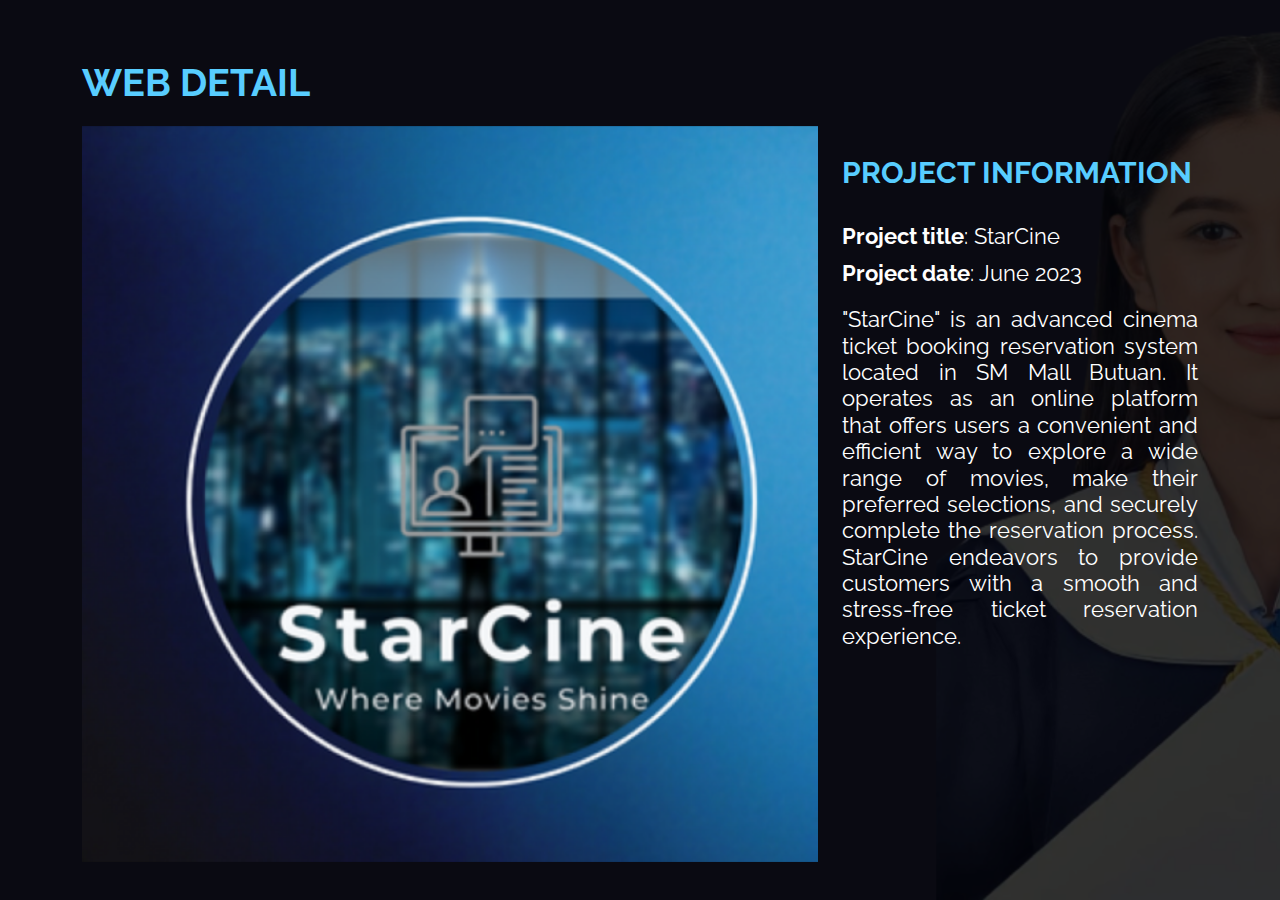
<file: portfolio-details.html>
<!DOCTYPE html>
<html lang="en">

<head>
  <meta charset="utf-8">
  <meta content="width=device-width, initial-scale=1.0" name="viewport">

  <title>Portfolio Details - Personal Bootstrap Template</title>
  <meta content="" name="description">
  <meta content="" name="keywords">

  <!-- Favicons -->
  <link href="assets/img/favicon.png" rel="icon">
  <link href="assets/img/apple-touch-icon.png" rel="apple-touch-icon">

  <!-- Google Fonts -->
  <link href="https://fonts.googleapis.com/css?family=Open+Sans:300,300i,400,400i,600,600i,700,700i|Raleway:300,300i,400,400i,500,500i,600,600i,700,700i|Poppins:300,300i,400,400i,500,500i,600,600i,700,700i" rel="stylesheet">

  <!-- Vendor CSS Files -->
  <link href="assets/vendor/bootstrap/css/bootstrap.min.css" rel="stylesheet">
  <link href="assets/vendor/bootstrap-icons/bootstrap-icons.css" rel="stylesheet">
  <link href="assets/vendor/boxicons/css/boxicons.min.css" rel="stylesheet">
  <link href="assets/vendor/glightbox/css/glightbox.min.css" rel="stylesheet">
  <link href="assets/vendor/remixicon/remixicon.css" rel="stylesheet">
  <link href="assets/vendor/swiper/swiper-bundle.min.css" rel="stylesheet">

  <!-- Template Main CSS File -->
  <link href="assets/css/style.css" rel="stylesheet">

  <!-- =======================================================
  * Template Name: Personal
  * Updated: Sep 18 2023 with Bootstrap v5.3.2
  * Template URL: https://bootstrapmade.com/personal-free-resume-bootstrap-template/
  * Author: BootstrapMade.com
  * License: https://bootstrapmade.com/license/
  ======================================================== -->
</head>

<body>

  <main id="main">

    <!-- ======= Portfolio Details ======= -->
    <div id="portfolio-details" class="portfolio-details">
      <div class="container">

        <div class="row">

          <div class="col-lg-8">
            <h1 class="portfolio-title"><span style="color: #58cdff; font-size: 38px;">WEB DETAIL</span></h1>

            <div class="portfolio-details-slider swiper">
              <div class="swiper-wrapper align-items-center">

                <div class="swiper-slide">
                  <img src="assets/img/portfolio/pic4.png" alt="" width="100%">
                </div>

              <!-- <div class="swiper-slide">
                  <img src="assets/img/portfolio/cinema1.1.png" alt="">
                </div>  -->
<!-- 
                <div class="swiper-slide">
                  <img src="assets/img/portfolio/portfolio-details-3.jpg" alt="">
                </div> -->

              </div>
              <div class="swiper-pagination"></div>
            </div>

          </div>
        
          <div class="col-lg-4 portfolio-info">
            <br>
            <br>
           
            <h2><b><span style="color: #58cdff; font-size: 30px ; font-style: Georgia Pro Cond;">PROJECT INFORMATION</span></b></h2>
            <br>
            <ul>
              <!-- <li><strong>Category</strong>: Web design</li>
              <li><strong>Client</strong>: ASU Company</li> -->
              <h3><li><strong> Project title</strong>: StarCine</li>
              <li><strong>Project date</strong>: June 2023</li></h3>
             <!--  <li><strong>Project URL</strong>: <a href="#">www.example.com</a></li> -->
            </ul>
            <h3 class="text-justify">
             "StarCine" is an advanced cinema ticket booking reservation system located in SM Mall
              Butuan. It operates as an online platform that offers users a convenient and efficient way to
              explore a wide range of movies, make their preferred selections, and securely complete the
              reservation process. StarCine endeavors to provide customers with a smooth and stress-free
              ticket reservation experience.
            </h3>
          </div>

        </div>

      </div>
    </div><!-- End Portfolio Details -->

  </main><!-- End #main -->

  <div class="credits">
    <!-- All the links in the footer should remain intact. -->
    <!-- You can delete the links only if you purchased the pro version. -->
    <!-- Licensing information: https://bootstrapmade.com/license/ -->
    <!-- Purchase the pro version with working PHP/AJAX contact form: https://bootstrapmade.com/personal-free-resume-bootstrap-template/ -->
 <!--    Designed by <a href="https://bootstrapmade.com/">BootstrapMade</a> -->
  </div>

  <!-- Vendor JS Files -->
  <script src="assets/vendor/purecounter/purecounter_vanilla.js"></script>
  <script src="assets/vendor/bootstrap/js/bootstrap.bundle.min.js"></script>
  <script src="assets/vendor/glightbox/js/glightbox.min.js"></script>
  <script src="assets/vendor/isotope-layout/isotope.pkgd.min.js"></script>
  <script src="assets/vendor/swiper/swiper-bundle.min.js"></script>
  <script src="assets/vendor/waypoints/noframework.waypoints.js"></script>
  <script src="assets/vendor/php-email-form/validate.js"></script>

  <!-- Template Main JS File -->
  <script src="assets/js/main.js"></script>

</body>

</html>
</file>
<file: assets/css/style.css>
/**
* Template Name: Personal
* Updated: Sep 18 2023 with Bootstrap v5.3.2
* Template URL: https://bootstrapmade.com/personal-free-resume-bootstrap-template/
* Author: BootstrapMade.com
* License: https://bootstrapmade.com/license/
*/

/*--------------------------------------------------------------
# General
--------------------------------------------------------------*/
body {
  font-family: "Open Sans", sans-serif;
  background-color: #000000;
  color: #fff;
  position: relative;
  background: transparent;
}

body::before {
  content: "";
  position: fixed;
  background: rgb(0, 0, 0) url("../img/portfolio/gr2.png") top left no-repeat;
  background-size:cover;
  left: 0;
  right: 0;
  top: 0;
  height: 100vh;
  z-index: -1;
}

@media (min-width: 1050px) {
  body::before {
    background-attachment: fixed;
  }
}

a {
  color: #188ed2;
  text-decoration: none;
}

a:hover {
  color: #188ed2;
  text-decoration: none;
}

h1,
h2,
h3,
h4,
h5,
h6 {
  font-family: "Raleway", sans-serif;
}

/*--------------------------------------------------------------
# Header
--------------------------------------------------------------*/
#header {
  transition: ease-in-out 0.3s;
  position: relative;
  height: 100vh;
  display: flex;
  align-items: center;
  z-index: 997;
  overflow-y: auto;
}

#header * {
  transition: ease-in-out 0.3s;
}

#header h1 {
  font-size: 70px;
  margin: 0;
  padding: 0;
  line-height: 1;
  font-weight: 700;
  font-family: "Poppins", sans-serif;
  margin-top: 25px;
}

#header h1 a,
#header h1 a:hover {
  color: #fff;
  line-height: 1;
  display: inline-block;
}

#header h2 {
  font-size: 30px;
  margin-top: 20px;
  color: #a1ebff;
}

#header h2 span {
  color: #49d8ff;
  border-bottom: 2px solid #1375ff;
  padding-bottom: 6px;
}

#header img {
  padding: 0;
  margin: 0;
}

#header .social-links {
  margin-top: 40px;
  display: flex;
}

#header .social-links a {
  font-size: 20px;
  display: flex;
  justify-content: center;
  align-items: center;
  background: rgba(255, 255, 255, 0.1);
  color: #85ccf8;
  line-height: 1;
  margin-right: 8px;
  border-radius: 50%;
  width: 40px;
  height: 40px;
}

#header .social-links a:hover {
  background: #188ed2;
}

@media (max-width: 992px) {
  #header h1 {
    font-size: 36px;
  }

  #header h2 {
    font-size: 20px;
    line-height: 30px;
  }

  #header .social-links {
    margin-top: 15px;
  }

  #header .container {
    display: flex;
    flex-direction: column;
    align-items: center;
  }
}

/* Header Top */
#header.header-top {
  height: 80px;
  position: fixed;
  left: 0;
  top: 0;
  right: 0;
  background: rgba(31, 32, 32, 0.9);
}

#header.header-top .social-links,
#header.header-top h2 {
  display: none;
}

#header.header-top h1 {
  margin-right: auto;
  font-size: 36px;
}

#header.header-top img {
  max-height: 60px;
  margin-right: 20px !important;
}

#header.header-top .container {
  display: flex;
  align-items: center;
}

#header.header-top .navbar {
  margin: 0;
}

@media (max-width: 768px) {
  #header.header-top {
    height: 60px;
  }

  #header.header-top h1 {
    font-size: 26px;
  }
}

/*--------------------------------------------------------------
# Navigation Menu
--------------------------------------------------------------*/
/**
* Desktop Navigation 
*/
.navbar {
  padding: 0;
  margin-top: 35px;
}

.navbar ul {
  margin: 0;
  padding: 0;
  display: flex;
  list-style: none;
  align-items: center;
}

.navbar li {
  position: relative;
}

.navbar li+li {
  margin-left: 30px;
}

.navbar a,
.navbar a:focus {
  display: flex;
  align-items: center;
  justify-content: space-between;
  padding: 0;
  font-family: "Poppins", sans-serif;
  font-size: px;
  font-weight: 400;
  color: rgba(255, 255, 255, 0.7);
  white-space: nowrap;
  transition: 0.3s;
}

.navbar a i,
.navbar a:focus i {
  font-size: 12px;
  line-height: 0;
  margin-left: 5px;
}

.navbar a:before {
  content: "";
  position: absolute;
  width: 0;
  height: 2px;
  bottom: -4px;
  left: 0;
  background-color: #5dc6ff;
  visibility: hidden;
  width: 0px;
  transition: all 0.3s ease-in-out 0s;
}

.navbar a:hover:before,
.navbar li:hover>a:before,
.navbar .active:before {
  visibility: visible;
  width: 25px;
}

.navbar a:hover,
.navbar .active,
.navbar .active:focus,
.navbar li:hover>a {
  color: #fff;
}

/**
* Mobile Navigation 
*/
.mobile-nav-toggle {
  color: #fff;
  font-size: 28px;
  cursor: pointer;
  display: none;
  line-height: 0;
  transition: 0.5s;
  position: fixed;
  right: 15px;
  top: 15px;
}

@media (max-width: 991px) {
  .mobile-nav-toggle {
    display: block;
  }

  .navbar ul {
    display: none;
  }
}

.navbar-mobile {
  position: fixed;
  overflow: hidden;
  top: 0;
  right: 0;
  left: 0;
  bottom: 0;
  background: rgba(0, 0, 0, 0.9);
  transition: 0.3s;
  z-index: 999;
  margin-top: 0;
}

.navbar-mobile .mobile-nav-toggle {
  position: absolute;
  top: 15px;
  right: 15px;
}

.navbar-mobile ul {
  display: block;
  position: absolute;
  top: 55px;
  right: 15px;
  bottom: 45px;
  left: 15px;
  padding: 10px 0;
  overflow-y: auto;
  transition: 0.3s;
  border: 2px solid rgba(255, 255, 255, 0.2);
}

.navbar-mobile li {
  padding: 12px 20px;
}

.navbar-mobile li+li {
  margin: 0;
}

.navbar-mobile a,
.navbar-mobile a:focus {
  font-size: 16px;
  position: relative;
}

/*--------------------------------------------------------------
# Sections General
--------------------------------------------------------------*/
section {
  overflow: hidden;
  position: absolute;
  width: 100%;
  top: 140px;
  bottom: 100%;
  opacity: 0;
  transition: ease-in-out 0.4s;
  z-index: 2;
}

section.section-show {
  top: 100px;
  bottom: auto;
  opacity: 1;
  padding-bottom: 45px;
}

section .container {
  background: rgba(19, 20, 20, 0.9);
  padding: 30px;
}

@media (max-width: 768px) {
  section {
    top: 120px;
  }

  section.section-show {
    top: 80px;
  }
}

.section-title h2 {
  font-size: 14px;
  font-weight: 500;
  padding: 0;
  line-height: 1px;
  margin: 0 0 20px 0;
  letter-spacing: 2px;
  text-transform: uppercase;
  color: #aaaaaa;
  font-family: "Poppins", sans-serif;
}

.section-title h2::after {
  content: "";
  width: 120px;
  height: 1px;
  display: inline-block;
  background: #58cdff;
  margin: 4px 10px;
}

.section-title p {
  margin: 0;
  margin: -15px 0 15px 0;
  font-size: 36px;
  font-weight: 700;
  text-transform: uppercase;
  font-family: "Poppins", sans-serif;
  color: #fff;
}

/*--------------------------------------------------------------
# About
--------------------------------------------------------------*/
.about-me .content h2 {
  font-weight: 700;
  font-size: 26px;
  color: #58cdff;
}

.about-me .content ul {
  list-style: none;
  padding: 0;
}

.about-me .content ul li {
  margin-bottom: 20px;
  display: flex;
  align-items: center;
}

.about-me .content ul strong {
  margin-right: 10px;
}

.about-me .content ul i {
  font-size: 16px;
  margin-right: 5px;
  color: #58cdff;
  line-height: 0;
}

.about-me .content p:last-child {
  margin-bottom: 0;
}

/*--------------------------------------------------------------
# Counts
--------------------------------------------------------------*/
.counts {
  padding: 70px 0 60px;
}

.counts .count-box {
  padding: 30px 30px 25px 30px;
  width: 100%;
  position: relative;
  text-align: center;
  background: rgba(255, 255, 255, 0.08);
}

.counts .count-box i {
  position: absolute;
  top: -25px;
  left: 50%;
  transform: translateX(-50%);
  font-size: 24px;
  background: rgba(255, 255, 255, 0.1);
  padding: 12px;
  color: #58cdff;
  border-radius: 50px;
  line-height: 0;
}

.counts .count-box span {
  font-size: 36px;
  display: block;
  font-weight: 600;
  color: #fff;
}

.counts .count-box p {
  padding: 0;
  margin: 0;
  font-family: "Raleway", sans-serif;
  font-size: 14px;
}

/*--------------------------------------------------------------
# Skills
--------------------------------------------------------------*/
.skills .progress {
  height: 60px;
  display: block;
  background: none;
  border-radius: 0;
}

.skills .progress .skill {
  padding: 10px 0;
  margin: 0;
  text-transform: uppercase;
  display: block;
  font-weight: 600;
  font-family: "Poppins", sans-serif;
  color: #fff;
}

.skills .progress .skill .val {
  float: right;
  font-style: normal;
}

.skills .progress-bar-wrap {
  background: rgba(255, 255, 255, 0.2);
}

.skills .progress-bar {
  width: 1px;
  height: 10px;
  transition: 0.9s;
  background-color: #58cdff;
}

/*--------------------------------------------------------------
# Interests
--------------------------------------------------------------*/
.interests .icon-box {
  display: flex;
  align-items: center;
  padding: 20px;
  background: rgba(255, 255, 255, 0.08);
  transition: ease-in-out 0.3s;
}

.interests .icon-box i {
  font-size: 32px;
  padding-right: 10px;
  line-height: 1;
}

.interests .icon-box h3 {
  font-weight: 700;
  margin: 0;
  padding: 0;
  line-height: 1;
  font-size: 16px;
  color: #fff;
}

.interests .icon-box:hover {
  background: rgba(255, 255, 255, 0.12);
}

/*--------------------------------------------------------------
# Testimonials
--------------------------------------------------------------*/
.testimonials .testimonials-carousel,
.testimonials .testimonials-slider {
  overflow: hidden;
}

.testimonials .testimonial-item {
  box-sizing: content-box;
  min-height: 320px;
}

.testimonials .testimonial-item .testimonial-img {
  width: 90px;
  border-radius: 50%;
  margin: -40px 0 0 40px;
  position: relative;
  z-index: 2;
  border: 6px solid rgba(255, 255, 255, 0.12);
}

.testimonials .testimonial-item h3 {
  font-size: 18px;
  font-weight: bold;
  margin: 10px 0 5px 45px;
  color: #fff;
}

.testimonials .testimonial-item h4 {
  font-size: 14px;
  color: #999;
  margin: 0 0 0 45px;
}

.testimonials .testimonial-item .quote-icon-left,
.testimonials .testimonial-item .quote-icon-right {
  color: rgba(255, 255, 255, 0.25);
  font-size: 26px;
}

.testimonials .testimonial-item .quote-icon-left {
  display: inline-block;
  left: -5px;
  position: relative;
}

.testimonials .testimonial-item .quote-icon-right {
  display: inline-block;
  right: -5px;
  position: relative;
  top: 10px;
}

.testimonials .testimonial-item p {
  font-style: italic;
  margin: 0 15px 0 15px;
  padding: 20px 20px 60px 20px;
  background: rgba(255, 255, 255, 0.1);
  position: relative;
  border-radius: 6px;
  position: relative;
  z-index: 1;
}

.testimonials .swiper-pagination {
  margin-top: 20px;
  position: relative;
}

.testimonials .swiper-pagination .swiper-pagination-bullet {
  width: 12px;
  height: 12px;
  opacity: 1;
  background-color: rgba(255, 255, 255, 0.3);
}

.testimonials .swiper-pagination .swiper-pagination-bullet-active {
  background-color: #18d26e;
}

/*--------------------------------------------------------------
# Resume
--------------------------------------------------------------*/
.resume .resume-title {
  font-size: 26px;
  font-weight: 700;
  margin-top: 20px;
  margin-bottom: 20px;
  color: #fff;
}

.resume .resume-item {
  padding: 0 0 20px 20px;
  margin-top: -2px;
  border-left: 2px solid rgba(255, 255, 255, 0.2);
  position: relative;
}

.resume .resume-item h4 {
  line-height: 18px;
  font-size: 18px;
  font-weight: 600;
  text-transform: uppercase;
  font-family: "Poppins", sans-serif;
  color: #58cdff;
  margin-bottom: 10px;
}

.resume .resume-item h5 {
  font-size: 16px;
  background: rgba(255, 255, 255, 0.15);
  padding: 5px 15px;
  display: inline-block;
  font-weight: 600;
  margin-bottom: 10px;
}

.resume .resume-item ul {
  padding-left: 20px;
}

.resume .resume-item ul li {
  padding-bottom: 10px;
}

.resume .resume-item:last-child {
  padding-bottom: 0;
}

.resume .resume-item::before {
  content: "";
  position: absolute;
  width: 16px;
  height: 16px;
  border-radius: 50px;
  left: -9px;
  top: 0;
  background: #58cdff;
  border: 2px solid #58cdff;
}

/*--------------------------------------------------------------
# Services
--------------------------------------------------------------*/
.services .icon-box {
  text-align: center;
  background: rgba(204, 204, 204, 0.1);
  padding: 80px 20px;
  transition: all ease-in-out 0.3s;
}

.services .icon-box .icon {
  margin: 0 auto;
  width: 64px;
  height: 64px;
  background: #18d26e;
  border-radius: 5px;
  transition: all 0.3s ease-out 0s;
  display: flex;
  align-items: center;
  justify-content: center;
  margin-bottom: 20px;
  transform-style: preserve-3d;
}

.services .icon-box .icon i {
  color: #fff;
  font-size: 28px;
}

.services .icon-box .icon::before {
  position: absolute;
  content: "";
  left: -8px;
  top: -8px;
  height: 100%;
  width: 100%;
  background: rgba(255, 255, 255, 0.15);
  border-radius: 5px;
  transition: all 0.3s ease-out 0s;
  transform: translateZ(-1px);
}

.services .icon-box h4 {
  font-weight: 700;
  margin-bottom: 15px;
  font-size: 24px;
}

.services .icon-box h4 a {
  color: #fff;
}

.services .icon-box p {
  line-height: 24px;
  font-size: 14px;
  margin-bottom: 0;
}

.services .icon-box:hover {
  background: #18d26e;
  border-color: #18d26e;
}

.services .icon-box:hover .icon {
  background: #fff;
}

.services .icon-box:hover .icon i {
  color: #18d26e;
}

.services .icon-box:hover .icon::before {
  background: #35e888;
}

.services .icon-box:hover h4 a,
.services .icon-box:hover p {
  color: #fff;
}

/*--------------------------------------------------------------
# Portfolio
--------------------------------------------------------------*/
.portfolio .portfolio-item {
  margin-bottom: 30px;
}

.portfolio #portfolio-flters {
  padding: 0;
  margin: 0 auto 15px auto;
  list-style: none;
  text-align: center;
  border-radius: 50px;
  padding: 2px 15px;
}

.portfolio #portfolio-flters li {
  cursor: pointer;
  display: inline-block;
  padding: 8px 16px 10px 16px;
  font-size: 20px;
  font-weight: 600;
  line-height: 1;
  text-transform: uppercase;
  color: #2863f7;
  background: rgba(255, 255, 255, 0.1);
  margin: 0 3px 10px 3px;
  transition: all 0.3s ease-in-out;
  border-radius: 4px;
}

.portfolio #portfolio-flters li:hover,
.portfolio #portfolio-flters li.filter-active {
  background: #d1eefa;
}

.portfolio #portfolio-flters li:last-child {
  margin-right: 0;
}

.portfolio .portfolio-wrap {
  transition: 0.3s;
  position: relative;
  overflow: hidden;
  z-index: 1;
  background: rgba(0, 0, 0, 0.6);
}

.portfolio .portfolio-wrap::before {
  content: "";
  background: rgba(0, 0, 0, 0.6);
  position: absolute;
  left: 30px;
  right: 30px;
  top: 30px;
  bottom: 30px;
  transition: all ease-in-out 0.3s;
  z-index: 2;
  opacity: 0;
}

.portfolio .portfolio-wrap .portfolio-info {
  opacity: 0;
  position: absolute;
  top: 0;
  left: 0;
  right: 0;
  bottom: 0;
  text-align: center;
  z-index: 3;
  transition: all ease-in-out 0.3s;
  display: flex;
  flex-direction: column;
  justify-content: center;
  align-items: center;
}

.portfolio .portfolio-wrap .portfolio-info::before {
  display: block;
  content: "";
  width: 48px;
  height: 48px;
  position: absolute;
  top: 35px;
  left: 35px;
  border-top: 3px solid #fff;
  border-left: 3px solid #fff;
  transition: all 0.5s ease 0s;
  z-index: 9994;
}

.portfolio .portfolio-wrap .portfolio-info::after {
  display: block;
  content: "";
  width: 48px;
  height: 48px;
  position: absolute;
  bottom: 35px;
  right: 35px;
  border-bottom: 3px solid #fff;
  border-right: 3px solid #fff;
  transition: all 0.5s ease 0s;
  z-index: 9994;
}

.portfolio .portfolio-wrap .portfolio-info h4 {
  font-size: 20px;
  color: #58cdff;
  font-weight: 600;
}

.portfolio .portfolio-wrap .portfolio-info p {
  color: #58cdff;
  font-size: 14px;
  text-transform: uppercase;
  padding: 0;
  margin: 0;
}

.portfolio .portfolio-wrap .portfolio-links {
  text-align: center;
  z-index: 4;
}

.portfolio .portfolio-wrap .portfolio-links a {
  color: #fff;
  margin: 0 2px;
  font-size: 28px;
  display: inline-block;
  transition: 0.3s;
}

.portfolio .portfolio-wrap .portfolio-links a:hover {
  color: #58cdff;
}

.portfolio .portfolio-wrap:hover::before {
  top: 0;
  left: 0;
  right: 0;
  bottom: 0;
  opacity: 1;
}

.portfolio .portfolio-wrap:hover .portfolio-info {
  opacity: 1;
}

.portfolio .portfolio-wrap:hover .portfolio-info::before {
  top: 15px;
  left: 15px;
}

.portfolio .portfolio-wrap:hover .portfolio-info::after {
  bottom: 15px;
  right: 15px;
}



/*--------------------------------------------------------------
# Portfolio Details
--------------------------------------------------------------*/
.portfolio-details {
  padding-top: 40px;
  background: rgba(0, 0, 0, 0.8);
  position: fixed;
  left: 0;
  right: 0;
  top: 0;
  bottom: 0;
  overflow-y: auto;
}

.portfolio-details .container {
  padding-top: 20px;
  padding-bottom: 40px;
}

.portfolio-details .portfolio-title {
  font-size: 26px;
  font-weight: 700;
  margin-bottom: 20px;
}

.portfolio-details .portfolio-info {
  padding-top: 45px;
}

.portfolio-details .portfolio-info h3 {
  font-size: 22px;
  font-weight: 400;
  margin-bottom: 20px;
}

.portfolio-details .portfolio-info ul {
  list-style: none;
  padding: 0;
  font-size: 15px;
}

.portfolio-details .portfolio-info ul li+li {
  margin-top: 10px;
}

.portfolio-details .portfolio-info p {
  font-size: 15px;
  padding: 15px 0 0 0;
  
}

.text-justify {
  text-align: justify;
}

@media (max-width: 992px) {
  .portfolio-details .portfolio-info {
    padding-top: 20px;
  }
}

.portfolio-details .swiper-pagination {
  margin-top: 20px;
  position: relative;
}

.portfolio-details .swiper-pagination .swiper-pagination-bullet {
  width: 12px;
  height: 12px;
  opacity: 1;
  background-color: rgba(255, 255, 255, 0.3);
}

.portfolio-details .swiper-pagination .swiper-pagination-bullet-active {
  background-color: #58cdff;
}

/*--------------------------------------------------------------
# Contact
--------------------------------------------------------------*/
.contact .info-box {
  color: #444444;
  padding: 20px;
  width: 100%;
  background: rgba(255, 255, 255, 0.08);
}

.contact .info-box i.bx {
  font-size: 24px;
  color: #58cdff;
  border-radius: 50%;
  padding: 14px;
  float: left;
  background: rgba(255, 255, 255, 0.1);
}

.contact .info-box h3 {
  font-size: 20px;
  color: rgba(255, 255, 255, 0.5);
  font-weight: 700;
  margin: 10px 0 8px 68px;
}

.contact .info-box p {
  padding: 0;
  color: #fff;
  line-height: 24px;
  font-size: 14px;
  margin: 0 0 0 68px;
}

.contact .info-box .social-links {
  margin: 5px 0 0 68px;
  display: flex;
}

.contact .info-box .social-links a {
  font-size: 18px;
  display: inline-block;
  color: #fff;
  line-height: 1;
  margin-right: 12px;
  transition: 0.3s;
}

.contact .info-box .social-links a:hover {
  color: #58cdff;
}

.contact .php-email-form {
  padding: 30px;
  background: rgba(255, 255, 255, 0.08);
}

.contact .php-email-form .error-message {
  display: none;
  background: rgba(255, 255, 255, 0.08);
  background: #ed3c0d;
  text-align: left;
  padding: 15px;
  font-weight: 600;
}

.contact .php-email-form .error-message br+br {
  margin-top: 25px;
}

.contact .php-email-form .sent-message {
  display: none;
  background: rgba(255, 255, 255, 0.08);
  background: #58cdff;
  text-align: center;
  padding: 15px;
  font-weight: 600;
}

.contact .php-email-form .loading {
  display: none;
  background: rgba(255, 255, 255, 0.08);
  text-align: center;
  padding: 15px;
}

.contact .php-email-form .loading:before {
  content: "";
  display: inline-block;
  border-radius: 50%;
  width: 24px;
  height: 24px;
  margin: 0 10px -6px 0;
  border: 3px solid #58cdff;
  border-top-color: #eee;
  animation: animate-loading 1s linear infinite;
}

.contact .php-email-form input,
.contact .php-email-form textarea {
  border-radius: 0;
  box-shadow: none;
  font-size: 14px;
  background: rgba(255, 255, 255, 0.08);
  border: 0;
  transition: 0.3s;
  color: #fff;
}

.contact .php-email-form input:focus,
.contact .php-email-form textarea:focus {
  background-color: rgba(255, 255, 255, 0.11);
}

.contact .php-email-form input::-moz-placeholder,
.contact .php-email-form textarea::-moz-placeholder {
  color: rgba(255, 255, 255, 0.3);
  opacity: 1;
}

.contact .php-email-form input::placeholder,
.contact .php-email-form textarea::placeholder {
  color: rgba(255, 255, 255, 0.3);
  opacity: 1;
}

.contact .php-email-form input {
  padding: 10px 15px;
}

.contact .php-email-form textarea {
  padding: 12px 15px;
}

.contact .php-email-form button[type=submit] {
  background: #58cdff;
  border: 0;
  padding: 10px 30px;
  color: #fff;
  transition: 0.4s;
  border-radius: 4px;
}

.contact .php-email-form button[type=submit]:hover {
  background: #58cdff;
}

@keyframes animate-loading {
  0% {
    transform: rotate(0deg);
  }

  100% {
    transform: rotate(360deg);
  }
}

/*--------------------------------------------------------------
# Credits
--------------------------------------------------------------*/
.credits {
  position: fixed;
  right: 0;
  left: 0;
  bottom: 0;
  padding: 15px;
  text-align: right;
  font-size: 13px;
  color: #fff;
  z-index: 999999;
}

@media (max-width: 992px) {
  .credits {
    text-align: center;
    padding: 10px;
    background: rgba(0, 0, 0, 0.8);
  }
}

.credits a {
  color: #18d26e;
  transition: 0.3s;
}

.credits a:hover {
  color: #fff;
}
</file>
